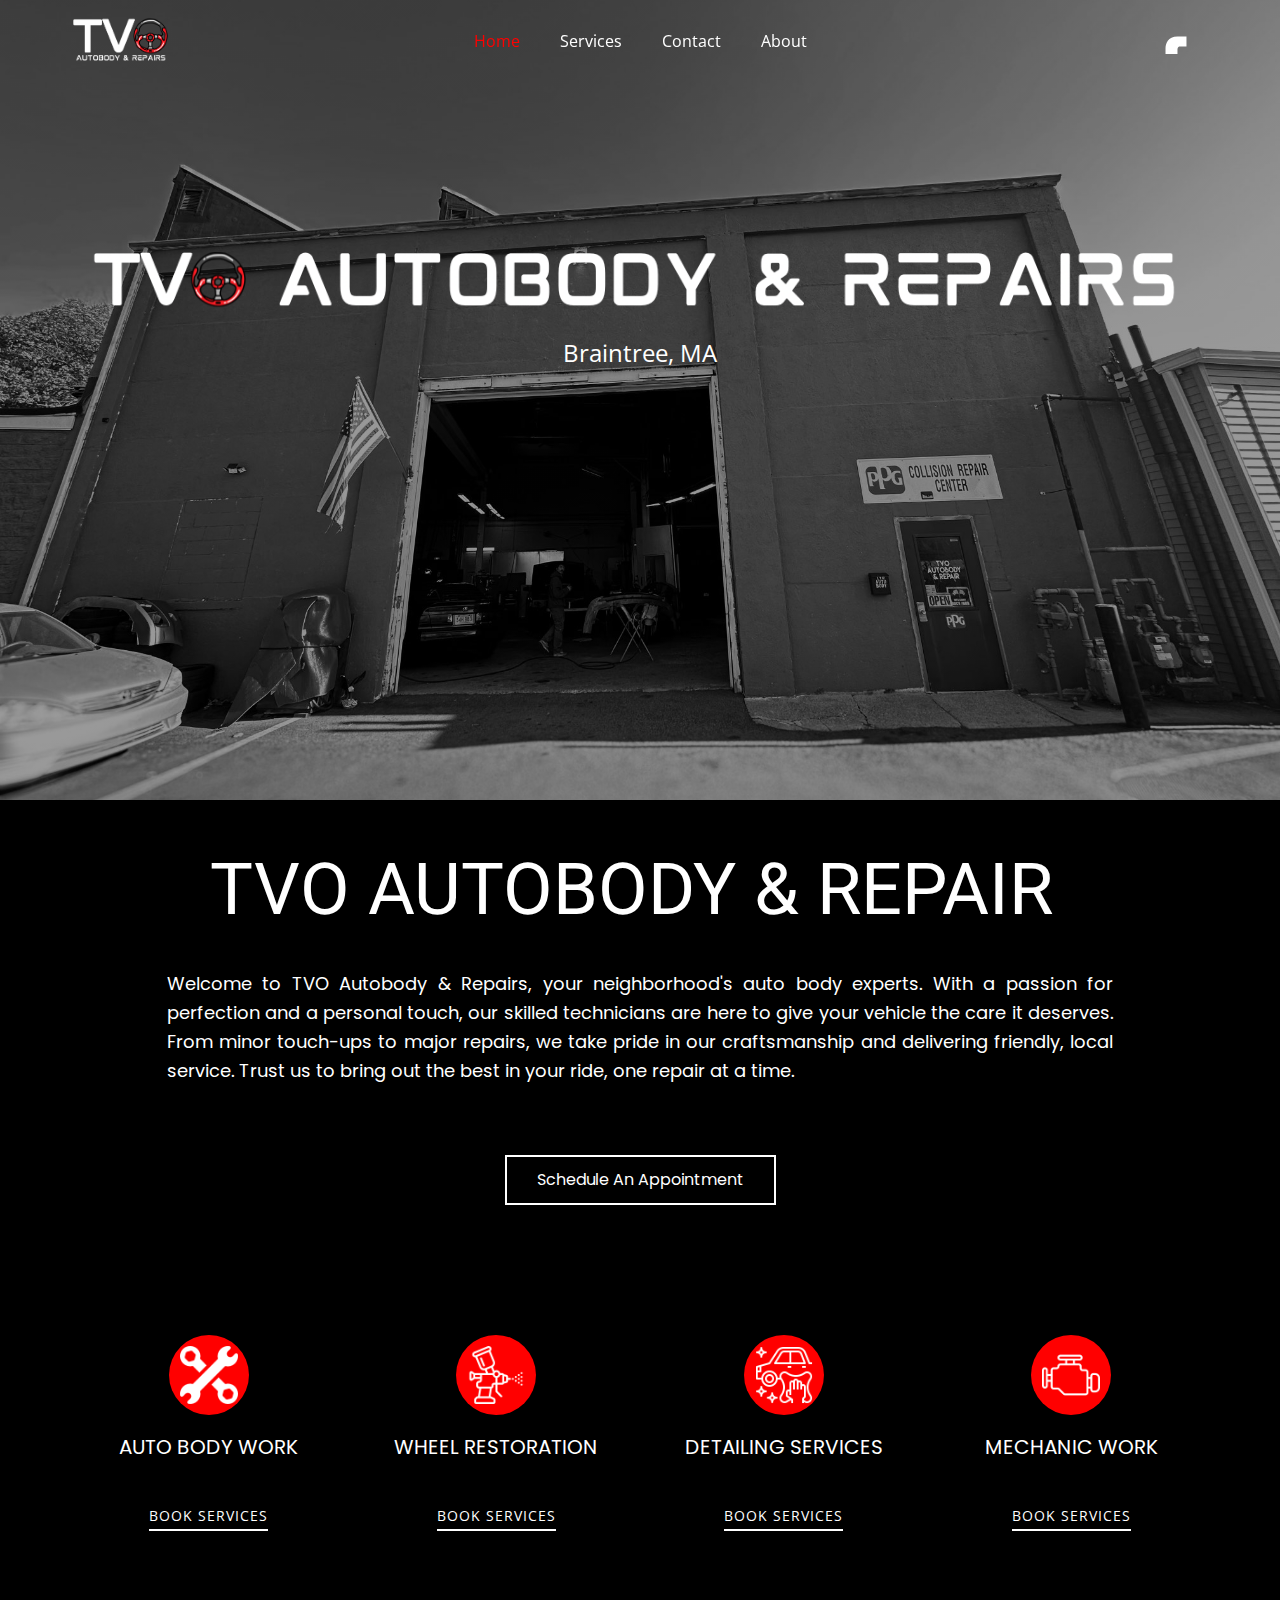
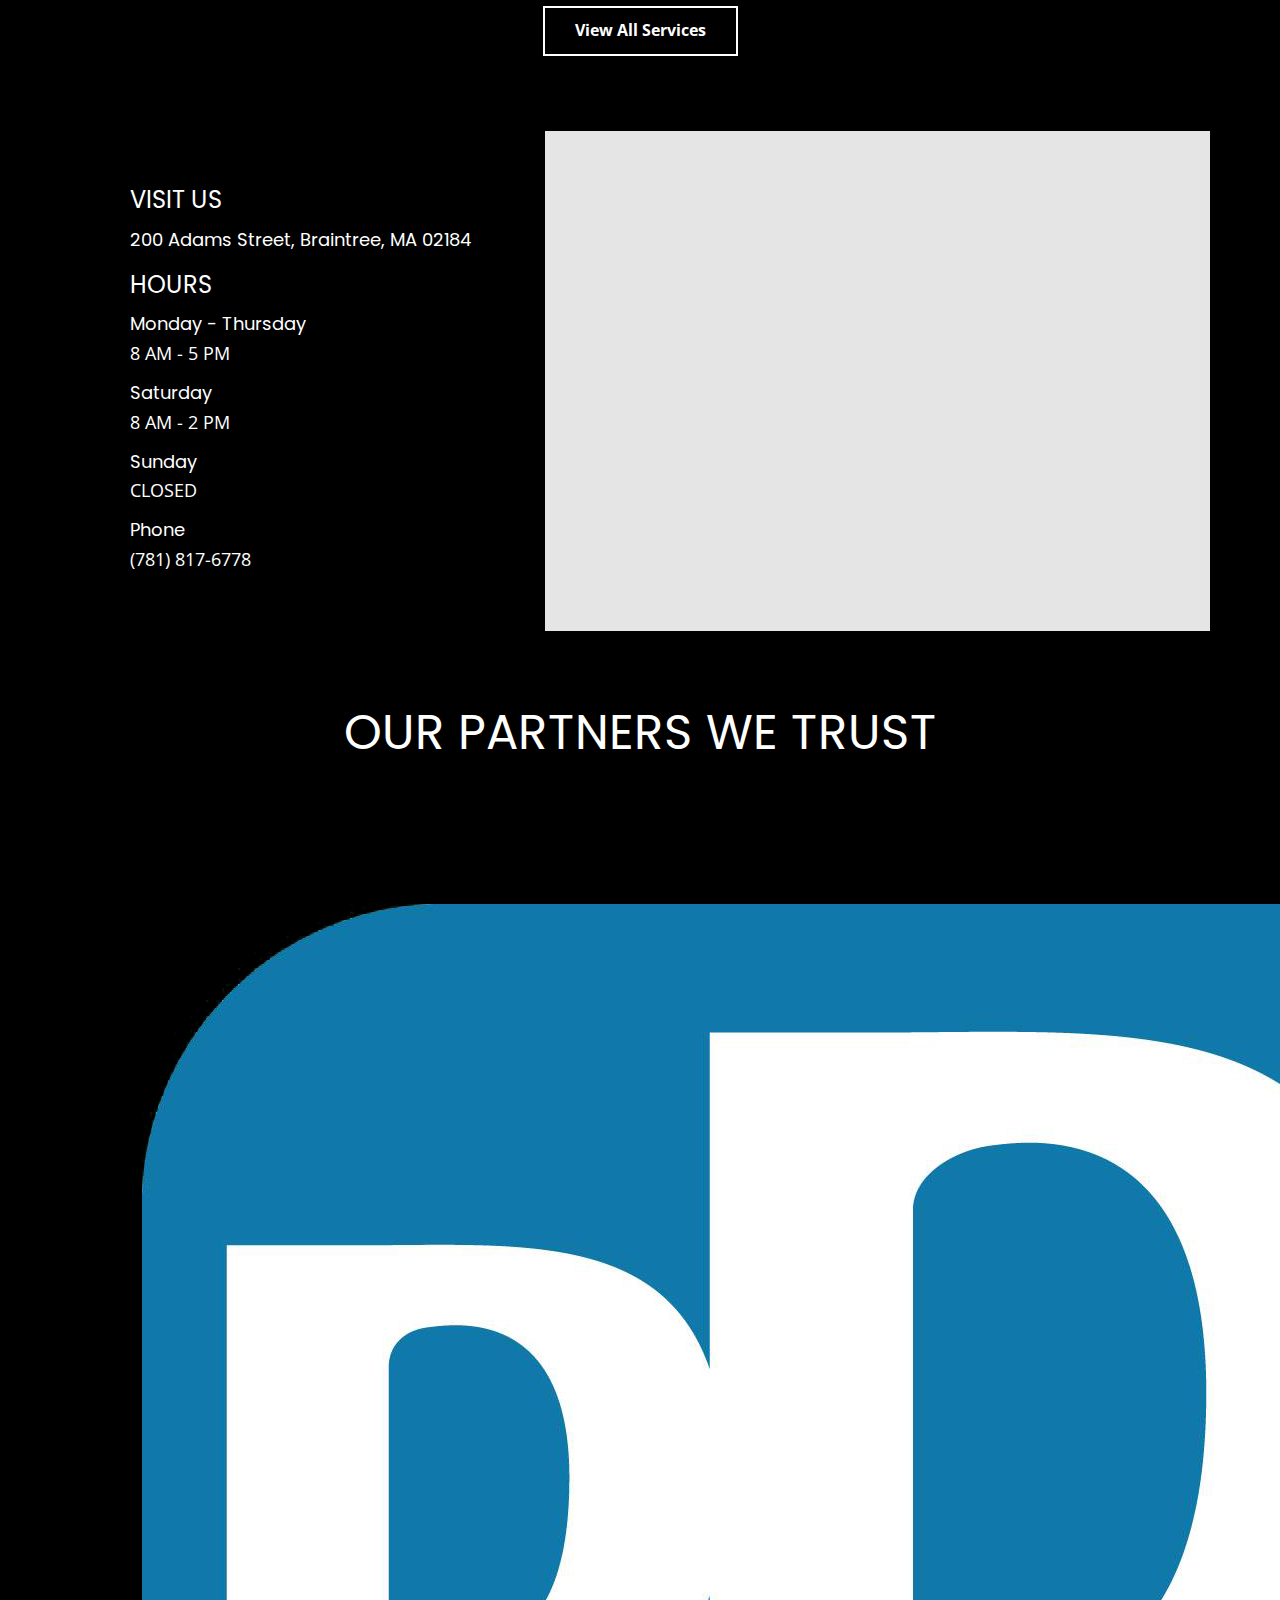
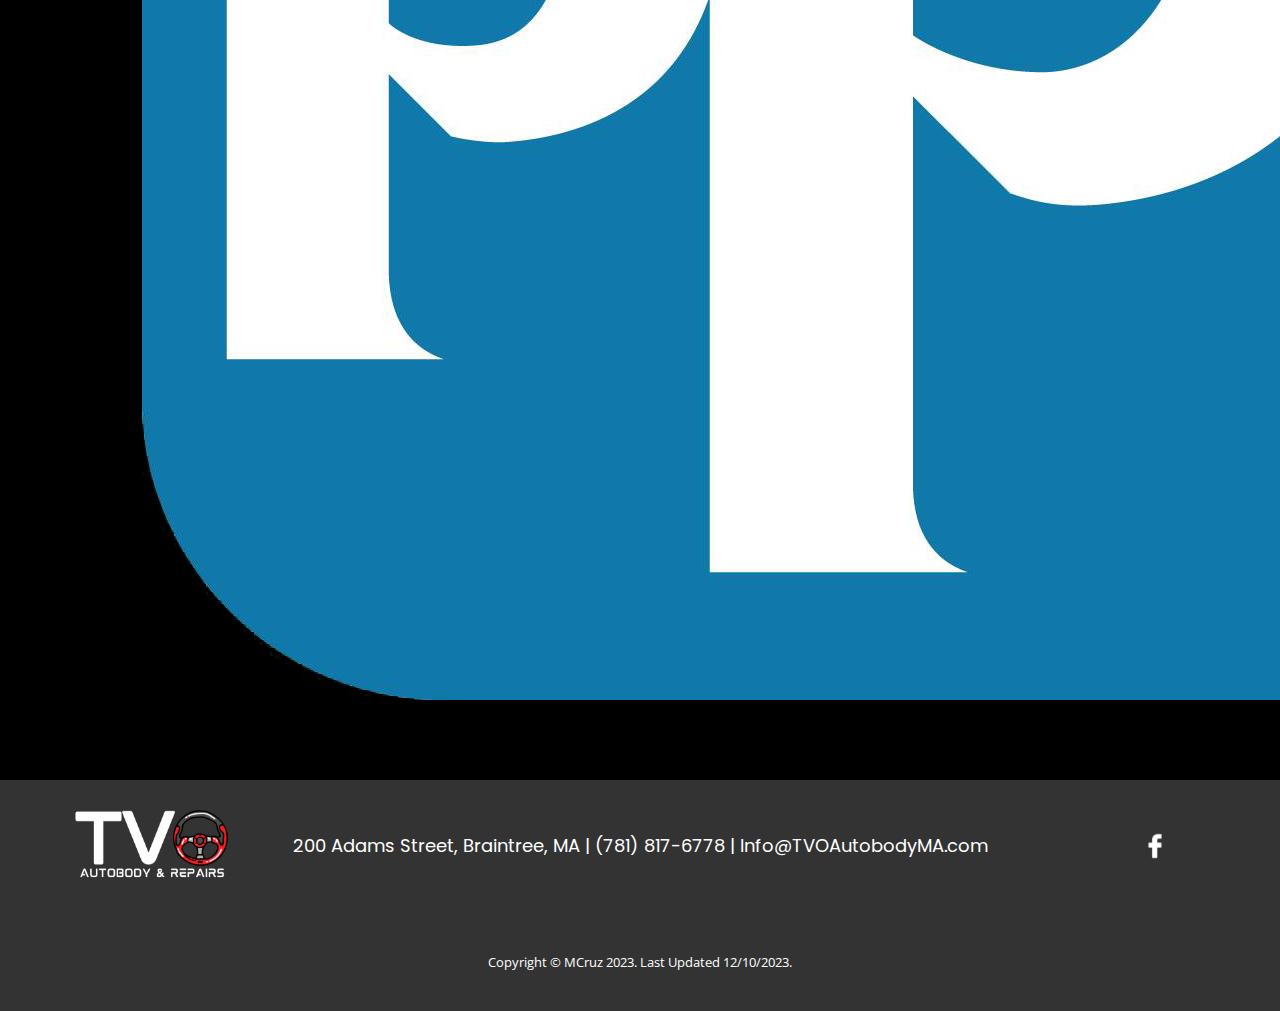
<file: index.html>
<!DOCTYPE html>
<html style="font-size: 16px;" lang="en"><head>
    <meta name="viewport" content="width=device-width, initial-scale=1.0">
    <meta charset="utf-8">
    <meta name="keywords" content="TVO&amp;apos;s Autobody and Repair">
    <meta name="description" content="">
    <title>TVO AutoBody & Repair</title>
    <link rel="icon" href="favicon.ico"> 
    <link rel="stylesheet" href="nicepage.css" media="screen">
<link rel="stylesheet" href="Home.css" media="screen">
    <script class="u-script" type="text/javascript" src="jquery.js" defer=""></script>
    <script class="u-script" type="text/javascript" src="nicepage.js" defer=""></script>
    <meta name="generator" content="Nicepage 5.21.3, nicepage.com">
    <meta name="referrer" content="origin">
    <link id="u-theme-google-font" rel="stylesheet" href="https://fonts.googleapis.com/css?family=Roboto:100,100i,300,300i,400,400i,500,500i,700,700i,900,900i|Open+Sans:300,300i,400,400i,500,500i,600,600i,700,700i,800,800i">
    <link id="u-page-google-font" rel="stylesheet" href="https://fonts.googleapis.com/css?family=Poppins:100,100i,200,200i,300,300i,400,400i,500,500i,600,600i,700,700i,800,800i,900,900i">
    
    
    
    
    
    
    
    
    <script type="application/ld+json">{
		"@context": "http://schema.org",
		"@type": "Organization",
		"name": "",
		"logo": "images/TVOsmall1.png",
		"sameAs": [
				"https://www.facebook.com/TVOAutoBody",

		]
}</script>
    <meta name="theme-color" content="#ff0000">
    <meta property="og:title" content="Home">
    <meta property="og:type" content="website">
  <meta data-intl-tel-input-cdn-path="intlTelInput/"></head>
  <body data-home-page="Home.html" data-home-page-title="Home" data-path-to-root="./" data-include-products="false" class="u-body u-overlap u-overlap-transparent u-palette-4-base u-xl-mode" data-lang="en"><header class="u-black u-clearfix u-header u-sticky u-sticky-97f3 u-header" id="sec-994e"><div class="u-clearfix u-sheet u-sheet-1">
        <a href="Home.html" class="u-image u-logo u-image-1" data-image-width="985" data-image-height="459">
          <img src="images/TVOsmall1.png" class="u-logo-image u-logo-image-1">
        </a>
        <nav class="u-menu u-menu-dropdown u-offcanvas u-menu-1" data-responsive-from="SM">
          <div class="menu-collapse" style="font-size: 1rem; letter-spacing: 0px;">
            <a class="u-button-style u-custom-left-right-menu-spacing u-custom-padding-bottom u-custom-text-active-color u-custom-text-color u-custom-text-hover-color u-custom-top-bottom-menu-spacing u-nav-link u-text-active-palette-1-base u-text-hover-palette-2-base u-text-white" href="#" style="">
              <svg class="u-svg-link" viewBox="0 0 24 24"><use xmlns:xlink="http://www.w3.org/1999/xlink" xlink:href="#menu-hamburger"></use></svg>
              <svg class="u-svg-content" version="1.1" id="menu-hamburger" viewBox="0 0 16 16" x="0px" y="0px" xmlns:xlink="http://www.w3.org/1999/xlink" xmlns="http://www.w3.org/2000/svg"><g><rect y="1" width="16" height="2"></rect><rect y="7" width="16" height="2"></rect><rect y="13" width="16" height="2"></rect>
</g></svg>
            </a>
          </div>
          <div class="u-custom-menu u-nav-container">
            <ul class="u-nav u-unstyled u-nav-1"><li class="u-nav-item"><a class="u-button-style u-nav-link u-text-active-palette-1-base u-text-body-alt-color u-text-hover-palette-1-base" href="Home.html" style="padding: 10px 20px;">Home</a>
</li><li class="u-nav-item"><a class="u-button-style u-nav-link u-text-active-palette-1-base u-text-body-alt-color u-text-hover-palette-1-base" href="Services.html" style="padding: 10px 20px;">Services</a>
</li><li class="u-nav-item"><a class="u-button-style u-nav-link u-text-active-palette-1-base u-text-body-alt-color u-text-hover-palette-1-base" href="Contact.html" style="padding: 10px 20px;">Contact</a>
</li><li class="u-nav-item"><a class="u-button-style u-nav-link u-text-active-palette-1-base u-text-body-alt-color u-text-hover-palette-1-base" href="About.html" style="padding: 10px 20px;">About</a>
</li></ul>
          </div>
          <div class="u-custom-menu u-nav-container-collapse">
            <div class="u-black u-container-style u-inner-container-layout u-opacity u-opacity-95 u-sidenav">
              <div class="u-inner-container-layout u-sidenav-overflow">
                <div class="u-menu-close"></div>
                <ul class="u-align-center u-nav u-popupmenu-items u-text-active-palette-1-base u-unstyled u-nav-2"><li class="u-nav-item"><a class="u-button-style u-nav-link" href="Home.html">Home</a>
</li><li class="u-nav-item"><a class="u-button-style u-nav-link" href="Services.html">Services</a>
</li><li class="u-nav-item"><a class="u-button-style u-nav-link" href="Contact.html">Contact</a>
</li><li class="u-nav-item"><a class="u-button-style u-nav-link" href="About.html">About</a>
</li></ul>
              </div>
            </div>
            <div class="u-black u-menu-overlay u-opacity u-opacity-70"></div>
          </div>
        </nav>
        <div class="u-social-icons u-spacing-20 u-social-icons-1">
          <a class="u-social-url" title="facebook" target="_blank" href="https://www.facebook.com/TVOAutoBody"><span class="u-icon u-social-facebook u-social-icon u-text-white u-icon-1"><svg class="u-svg-link" preserveAspectRatio="xMidYMin slice" viewBox="0 0 112 112" style=""><use xmlns:xlink="http://www.w3.org/1999/xlink" xlink:href="#svg-11c4"></use></svg><svg class="u-svg-content" viewBox="0 0 112 112" x="0" y="0" id="svg-11c4"><path fill="currentColor" d="M75.5,28.8H65.4c-1.5,0-4,0.9-4,4.3v9.4h13.9l-1.5,15.8H61.4v45.1H42.8V58.3h-8.8V42.4h8.8V32.2
c0-7.4,3.4-18.8,18.8-18.8h13.8v15.4H75.5z"></path></svg></span>
          </a>
          
      </div><style class="u-sticky-style" data-style-id="97f3">.u-sticky-fixed.u-sticky-97f3:before, .u-body.u-sticky-fixed .u-sticky-97f3:before {
borders: top right bottom left !important; border-color: #000000 !important; border-width: 2px !important
}</style></header>
    <section class="u-align-center u-clearfix u-image u-shading u-section-1" src="" id="sec-58e8" data-image-width="1280" data-image-height="853">
      <div class="u-clearfix u-sheet u-sheet-1">
        <img class="u-align-center-xs u-image u-image-contain u-image-default u-image-1" src="images/TVOlong1.png" alt="" data-image-width="1216" data-image-height="123">
        <p class="u-align-center-xs u-large-text u-text u-text-variant u-text-1">Braintree, MA</p>
      </div>
    </section>
    <section class="u-black u-clearfix u-section-2" id="sec-1299">
      <div class="u-clearfix u-sheet u-sheet-1">
        <h1 class="u-align-center u-text u-text-default u-text-1">TVO AUTOBODY &amp; REPAIR&nbsp;</h1>
        <p class="u-align-justify u-custom-font u-text u-text-2">Welcome to TVO Autobody &amp; Repairs, your neighborhood's auto body experts. With a passion for perfection and a personal touch, our skilled technicians are here to give your vehicle the care it deserves. From minor touch-ups to major repairs, we take pride in our craftsmanship and delivering friendly, local service. Trust us to bring out the best in your ride, one repair at a time.</p>
        <a href="tel:(781) 817-6778" class="u-align-center u-border-2 u-border-white u-btn u-button-style u-custom-font u-hover-white u-none u-btn-1">Schedule An Appointment</a>
      </div>
    </section>
    <section class="u-align-center u-black u-clearfix u-section-3" id="sec-455c">
      <div class="u-align-left u-clearfix u-sheet u-sheet-1">
        <div class="u-expanded-width u-list u-list-1">
          <div class="u-repeater u-repeater-1">
            <div class="u-container-style u-list-item u-repeater-item">
              <div class="u-container-layout u-similar-container u-valign-bottom u-container-layout-1"><span class="u-file-icon u-icon u-icon-circle u-palette-1-base u-text-white u-icon-1"><img src="images/842482-8ca043e1.png" alt=""></span>
                <h3 class="u-align-center u-custom-font u-text u-text-default u-text-1">AUTO BODY WORK</h3>
                <a href="Contact.html" class="u-active-none u-border-2 u-border-hover-palette-1-base u-border-no-left u-border-no-right u-border-no-top u-border-white u-btn u-button-style u-hover-none u-none u-text-body-alt-color u-text-hover-palette-1-base u-btn-1">Book Services</a>
              </div>
            </div>
            <div class="u-align-center u-container-style u-list-item u-repeater-item">
              <div class="u-container-layout u-similar-container u-valign-bottom u-container-layout-2"><span class="u-file-icon u-icon u-icon-circle u-palette-1-base u-text-white u-icon-2"><img src="images/1814409-9bbe6397.png" alt=""></span>
                <h3 class="u-align-center u-custom-font u-text u-text-default u-text-2">WHEEL RESTORATION</h3>
                <a href="Contact.html" class="u-active-none u-border-2 u-border-hover-palette-1-base u-border-no-left u-border-no-right u-border-no-top u-border-white u-btn u-button-style u-hover-none u-none u-text-body-alt-color u-text-hover-palette-1-base u-btn-2">Book Services</a>
              </div>
            </div>
            <div class="u-container-style u-list-item u-repeater-item">
              <div class="u-container-layout u-similar-container u-valign-bottom u-container-layout-3"><span class="u-file-icon u-icon u-icon-circle u-palette-1-base u-text-white u-icon-3"><img src="images/2052357-6501322a.png" alt=""></span>
                <h3 class="u-align-center u-custom-font u-text u-text-default u-text-3">DETAILING SERVICES</h3>
                <a href="Contact.html" class="u-active-none u-border-2 u-border-hover-palette-1-base u-border-no-left u-border-no-right u-border-no-top u-border-white u-btn u-button-style u-hover-none u-none u-text-body-alt-color u-text-hover-palette-1-base u-btn-3">Book Services</a>
              </div>
            </div>
            <div class="u-container-style u-list-item u-repeater-item">
              <div class="u-container-layout u-similar-container u-valign-bottom u-container-layout-4"><span class="u-file-icon u-icon u-icon-circle u-palette-1-base u-text-white u-icon-4"><img src="images/5557384-623b0254.png" alt=""></span>
                <h3 class="u-align-center u-custom-font u-text u-text-default u-text-4">MECHANIC WORK</h3>
                <a href="Contact.html" class="u-active-none u-border-2 u-border-hover-palette-1-base u-border-no-left u-border-no-right u-border-no-top u-border-white u-btn u-button-style u-hover-none u-none u-text-body-alt-color u-text-hover-palette-1-base u-btn-4">Book Services</a>
              </div>
            </div>
          </div>
        </div>
        <a href="Services.html" class="u-align-center u-border-2 u-border-white u-btn u-button-style u-hover-white u-none u-btn-5">View All Services</a>
      </div>
    </section>
    <section class="u-black u-clearfix u-section-4" id="sec-7c2d">
      <div class="u-clearfix u-sheet u-valign-middle u-sheet-1">
        <div class="data-layout-selected u-clearfix u-expanded-width u-layout-wrap u-layout-wrap-1">
          <div class="u-layout">
            <div class="u-layout-row">
              <div class="u-align-left u-container-style u-layout-cell u-left-cell u-size-25 u-layout-cell-1">
                <div class="u-container-layout u-container-layout-1">
                  <h4 class="u-custom-font u-text u-text-1">VISIT US</h4>
                  <p class="u-custom-font u-text u-text-2">200 Adams Street, Braintree, MA 02184</p>
                  <h4 class="u-custom-font u-text u-text-3">HOURS</h4>
                  <p class="u-custom-font u-text u-text-4">Monday - Thursday</p>
                  <p class="u-text u-text-5">8 AM - 5 PM</p>
                  <p class="u-custom-font u-text u-text-6">Saturday</p>
                  <p class="u-text u-text-7">8 AM - 2 PM</p>
                  <p class="u-custom-font u-text u-text-8">Sunday</p>
                  <p class="u-text u-text-9">CLOSED</p>
                  <p class="u-custom-font u-text u-text-10">Phone</p>
                  <p class="u-text u-text-11">(781) 817-6778</p>
                </div>
              </div>
              <div class="u-container-style u-layout-cell u-right-cell u-size-35 u-layout-cell-2">
                <div class="u-container-layout u-container-layout-2">
                  <div class="u-expanded u-grey-10 u-map">
                    <div class="embed-responsive">
                      <iframe src="https://www.google.com/maps/embed?pb=!1m18!1m12!1m3!1d4426.694320238798!2d-70.99140983902976!3d42.22589828115628!2m3!1f0!2f0!3f0!3m2!1i1024!2i768!4f13.1!3m3!1m2!1s0x89e36321a045ce2b%3A0x2251f88db87df566!2sTVO%20Autobody%20%26%20Repairs!5e0!3m2!1sen!2sus!4v1699257951913!5m2!1sen!2sus" width="600" height="450" style="border:0;" allowfullscreen="" loading="lazy" referrerpolicy="no-referrer-when-downgrade"></iframe>
                    </div>
                  </div>
                </div>
              </div>
            </div>
          </div>
        </div>
      </div>
    </section>
    <section class="u-black u-clearfix u-section-5" id="sec-6d2a">
      <div class="u-clearfix u-sheet u-sheet-1">
        <h2 class="u-align-center u-custom-font u-text u-text-default u-text-1">OUR PARTNERS WE TRUST</h2>
        <img class="u-align-center u-image u-image-contain u-image-default u-image-1" src="images/ppg-logo.png" alt="" data-image-width="1944" data-image-height="1560">
      </div>
    </section>
    
    
    
    
    <footer class="u-align-center-md u-align-center-sm u-align-center-xs u-clearfix u-footer u-grey-80" id="sec-6a10"><div class="u-clearfix u-sheet u-sheet-1">
        <a href="Home.html" class="u-image u-logo u-image-1" data-image-width="985" data-image-height="459">
          <img src="images/TVOsmall1.png" class="u-logo-image u-logo-image-1">
        </a>
        <div class="u-align-left u-social-icons u-spacing-20 u-social-icons-1">
          <a class="u-social-url" title="facebook" target="_blank" href="https://www.facebook.com/TVOAutoBody"><span class="u-file-icon u-icon u-social-facebook u-social-icon u-text-white u-icon-1"><img src="images/3128208-b6c8d2ba.png" alt=""></span>
          </a>
        
        </div>
        <p class="u-align-center-lg u-align-center-md u-align-center-xl u-custom-font u-text u-text-1">200 Adams Street, Braintree, MA | (781) 817-6778 | Info@TVOAutobodyMA.com</p>
      </div></footer>
      <section class="u-backlink u-clearfix u-grey-80">
        <p class="u-text">
          <span>Copyright © MCruz 2023. Last Updated 12/10/2023.</span>
        </p>
      </section>
  
</body></html>
</file>
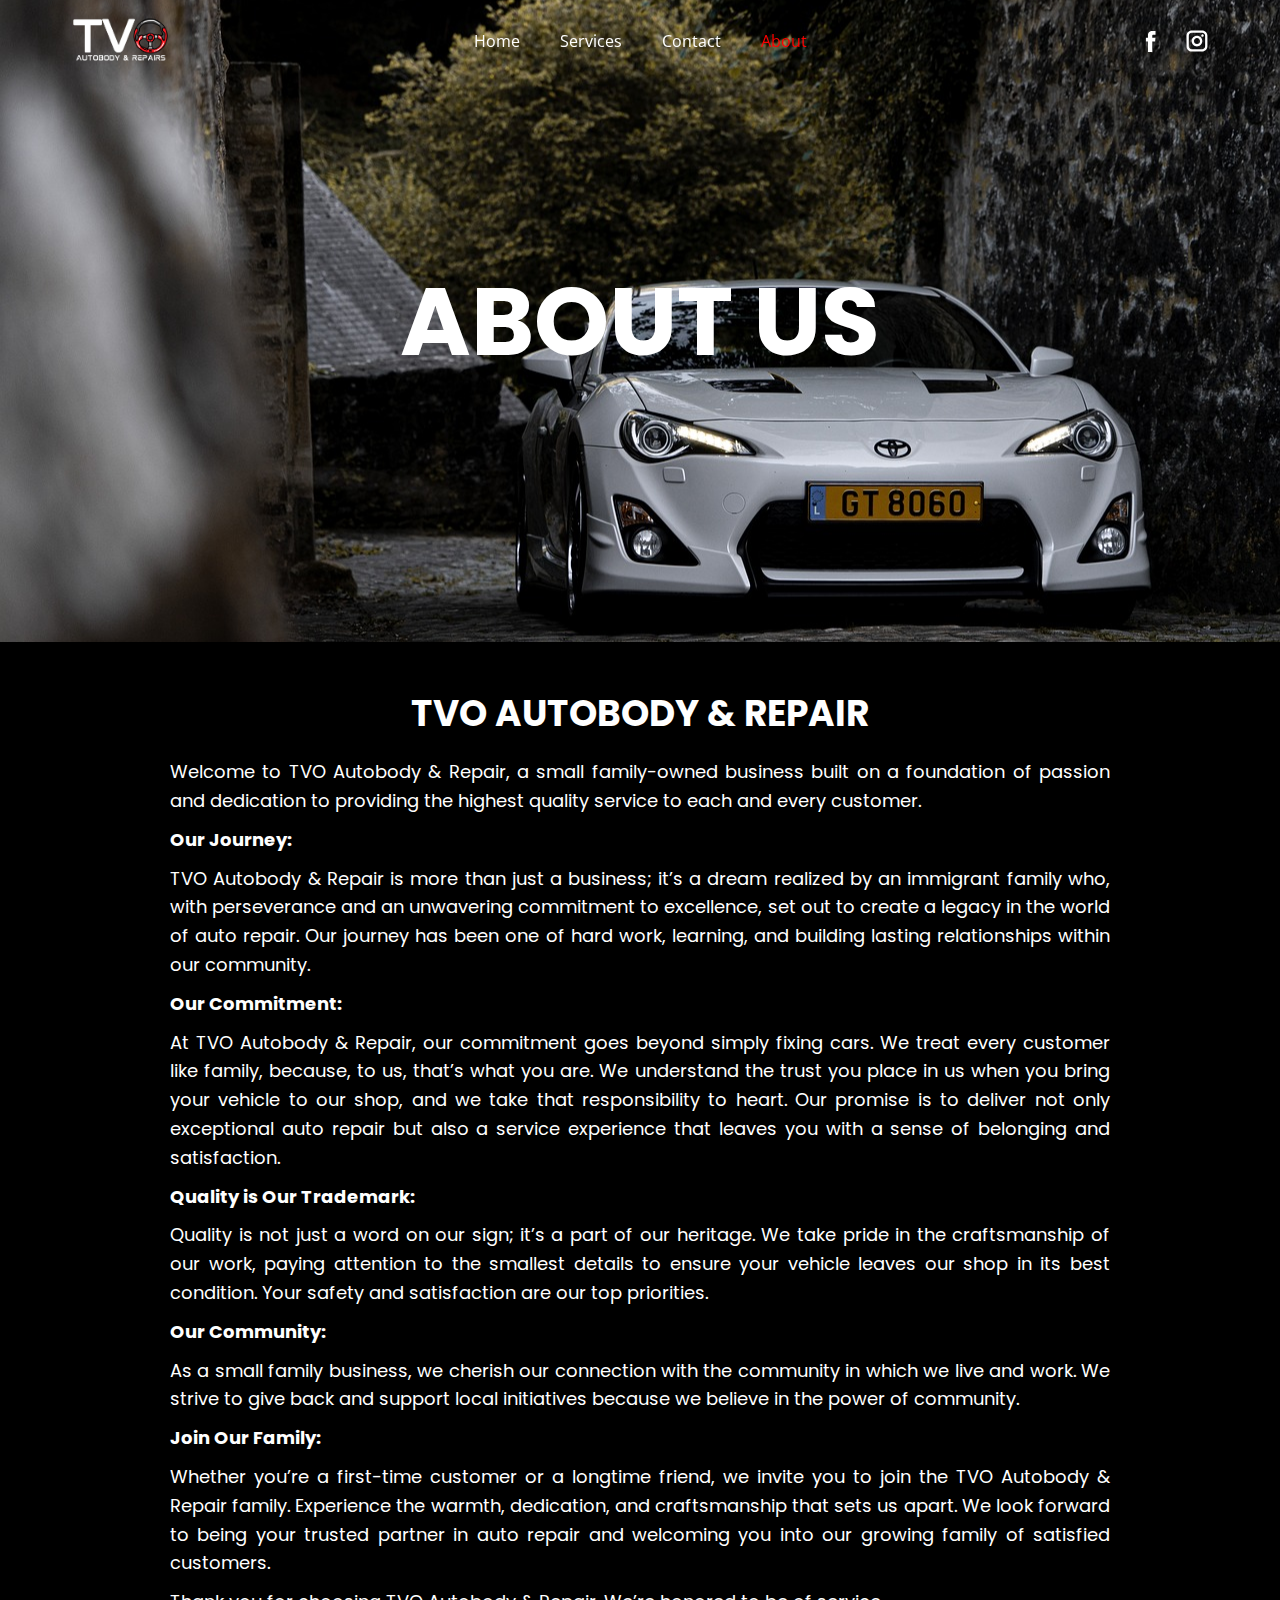
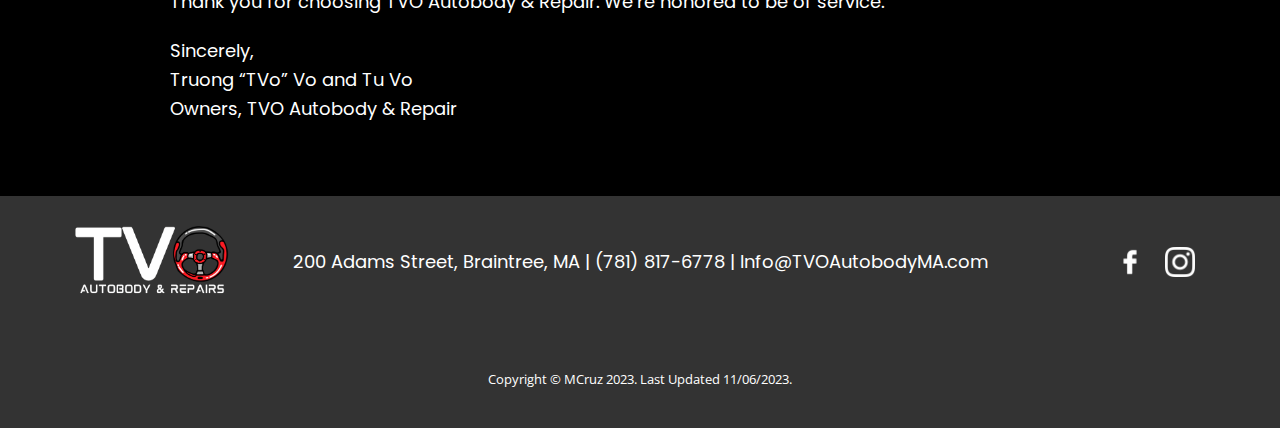
<file: About.html>
<!DOCTYPE html>
<html style="font-size: 16px;" lang="en"><head>
    <meta name="viewport" content="width=device-width, initial-scale=1.0">
    <meta charset="utf-8">
    <meta name="keywords" content="​ABOUT US">
    <meta name="description" content="">
    <title>TVO AutoBody & Repair</title>
    <link rel="icon" href="favicon.ico"> 
    <link rel="stylesheet" href="nicepage.css" media="screen">
<link rel="stylesheet" href="About.css" media="screen">
    <script class="u-script" type="text/javascript" src="jquery.js" defer=""></script>
    <script class="u-script" type="text/javascript" src="nicepage.js" defer=""></script>
    <meta name="generator" content="Nicepage 5.21.3, nicepage.com">
    <meta name="referrer" content="origin">
    <link id="u-theme-google-font" rel="stylesheet" href="https://fonts.googleapis.com/css?family=Roboto:100,100i,300,300i,400,400i,500,500i,700,700i,900,900i|Open+Sans:300,300i,400,400i,500,500i,600,600i,700,700i,800,800i">
    <link id="u-page-google-font" rel="stylesheet" href="https://fonts.googleapis.com/css?family=Poppins:100,100i,200,200i,300,300i,400,400i,500,500i,600,600i,700,700i,800,800i,900,900i">
    
    
    
    
    
    
    
    <script type="application/ld+json">{
		"@context": "http://schema.org",
		"@type": "Organization",
		"name": "",
		"logo": "images/TVOsmall1.png",
		"sameAs": [
				"https://www.facebook.com/TVOAutoBody",
				"https://www.instagram.com/tvoautobodyandrepairs/"
		]
}</script>
    <meta name="theme-color" content="#ff0000">
    <meta property="og:title" content="About">
    <meta property="og:type" content="website">
  <meta data-intl-tel-input-cdn-path="intlTelInput/"></head>
  <body data-path-to-root="./" data-include-products="false" class="u-body u-overlap u-overlap-transparent u-xl-mode" data-lang="en"><header class="u-black u-clearfix u-header u-sticky u-sticky-97f3 u-header" id="sec-994e"><div class="u-clearfix u-sheet u-sheet-1">
        <a href="Home.html" class="u-image u-logo u-image-1" data-image-width="985" data-image-height="459">
          <img src="images/TVOsmall1.png" class="u-logo-image u-logo-image-1">
        </a>
        <nav class="u-menu u-menu-dropdown u-offcanvas u-menu-1" data-responsive-from="SM">
          <div class="menu-collapse" style="font-size: 1rem; letter-spacing: 0px;">
            <a class="u-button-style u-custom-left-right-menu-spacing u-custom-padding-bottom u-custom-text-active-color u-custom-text-color u-custom-text-hover-color u-custom-top-bottom-menu-spacing u-nav-link u-text-active-palette-1-base u-text-hover-palette-2-base u-text-white" href="#" style="">
              <svg class="u-svg-link" viewBox="0 0 24 24"><use xmlns:xlink="http://www.w3.org/1999/xlink" xlink:href="#menu-hamburger"></use></svg>
              <svg class="u-svg-content" version="1.1" id="menu-hamburger" viewBox="0 0 16 16" x="0px" y="0px" xmlns:xlink="http://www.w3.org/1999/xlink" xmlns="http://www.w3.org/2000/svg"><g><rect y="1" width="16" height="2"></rect><rect y="7" width="16" height="2"></rect><rect y="13" width="16" height="2"></rect>
</g></svg>
            </a>
          </div>
          <div class="u-custom-menu u-nav-container">
            <ul class="u-nav u-unstyled u-nav-1"><li class="u-nav-item"><a class="u-button-style u-nav-link u-text-active-palette-1-base u-text-body-alt-color u-text-hover-palette-1-base" href="Home.html" style="padding: 10px 20px;">Home</a>
</li><li class="u-nav-item"><a class="u-button-style u-nav-link u-text-active-palette-1-base u-text-body-alt-color u-text-hover-palette-1-base" href="Services.html" style="padding: 10px 20px;">Services</a>
</li><li class="u-nav-item"><a class="u-button-style u-nav-link u-text-active-palette-1-base u-text-body-alt-color u-text-hover-palette-1-base" href="Contact.html" style="padding: 10px 20px;">Contact</a>
</li><li class="u-nav-item"><a class="u-button-style u-nav-link u-text-active-palette-1-base u-text-body-alt-color u-text-hover-palette-1-base" href="About.html" style="padding: 10px 20px;">About</a>
</li></ul>
          </div>
          <div class="u-custom-menu u-nav-container-collapse">
            <div class="u-black u-container-style u-inner-container-layout u-opacity u-opacity-95 u-sidenav">
              <div class="u-inner-container-layout u-sidenav-overflow">
                <div class="u-menu-close"></div>
                <ul class="u-align-center u-nav u-popupmenu-items u-text-active-palette-1-base u-unstyled u-nav-2"><li class="u-nav-item"><a class="u-button-style u-nav-link" href="Home.html">Home</a>
</li><li class="u-nav-item"><a class="u-button-style u-nav-link" href="Services.html">Services</a>
</li><li class="u-nav-item"><a class="u-button-style u-nav-link" href="Contact.html">Contact</a>
</li><li class="u-nav-item"><a class="u-button-style u-nav-link" href="About.html">About</a>
</li></ul>
              </div>
            </div>
            <div class="u-black u-menu-overlay u-opacity u-opacity-70"></div>
          </div>
        </nav>
        <div class="u-social-icons u-spacing-20 u-social-icons-1">
          <a class="u-social-url" title="facebook" target="_blank" href="https://www.facebook.com/TVOAutoBody"><span class="u-icon u-social-facebook u-social-icon u-text-white u-icon-1"><svg class="u-svg-link" preserveAspectRatio="xMidYMin slice" viewBox="0 0 112 112" style=""><use xmlns:xlink="http://www.w3.org/1999/xlink" xlink:href="#svg-11c4"></use></svg><svg class="u-svg-content" viewBox="0 0 112 112" x="0" y="0" id="svg-11c4"><path fill="currentColor" d="M75.5,28.8H65.4c-1.5,0-4,0.9-4,4.3v9.4h13.9l-1.5,15.8H61.4v45.1H42.8V58.3h-8.8V42.4h8.8V32.2
c0-7.4,3.4-18.8,18.8-18.8h13.8v15.4H75.5z"></path></svg></span>
          </a>
          <a class="u-social-url" title="instagram" target="_blank" href="https://www.instagram.com/tvoautobodyandrepairs/"><span class="u-icon u-social-icon u-social-instagram u-text-white u-icon-2"><svg class="u-svg-link" preserveAspectRatio="xMidYMin slice" viewBox="0 0 112 112" style=""><use xmlns:xlink="http://www.w3.org/1999/xlink" xlink:href="#svg-dbaf"></use></svg><svg class="u-svg-content" viewBox="0 0 112 112" x="0" y="0" id="svg-dbaf"><path fill="currentColor" d="M55.9,32.9c-12.8,0-23.2,10.4-23.2,23.2s10.4,23.2,23.2,23.2s23.2-10.4,23.2-23.2S68.7,32.9,55.9,32.9z
	 M55.9,69.4c-7.4,0-13.3-6-13.3-13.3c-0.1-7.4,6-13.3,13.3-13.3s13.3,6,13.3,13.3C69.3,63.5,63.3,69.4,55.9,69.4z"></path><path fill="#FFFFFF" d="M79.7,26.8c-3,0-5.4,2.5-5.4,5.4s2.5,5.4,5.4,5.4c3,0,5.4-2.5,5.4-5.4S82.7,26.8,79.7,26.8z"></path><path fill="currentColor" d="M78.2,11H33.5C21,11,10.8,21.3,10.8,33.7v44.7c0,12.6,10.2,22.8,22.7,22.8h44.7c12.6,0,22.7-10.2,22.7-22.7
	V33.7C100.8,21.1,90.6,11,78.2,11z M91,78.4c0,7.1-5.8,12.8-12.8,12.8H33.5c-7.1,0-12.8-5.8-12.8-12.8V33.7
	c0-7.1,5.8-12.8,12.8-12.8h44.7c7.1,0,12.8,5.8,12.8,12.8V78.4z"></path></svg></span>
          </a>
        </div>
      </div><style class="u-sticky-style" data-style-id="97f3">.u-sticky-fixed.u-sticky-97f3:before, .u-body.u-sticky-fixed .u-sticky-97f3:before {
borders: top right bottom left !important; border-color: #000000 !important; border-width: 2px !important
}</style></header>
    <section class="u-clearfix u-image u-section-1" id="sec-257f" data-image-width="1280" data-image-height="853">
      <div class="u-clearfix u-sheet u-sheet-1">
        <h1 class="u-custom-font u-text u-text-body-alt-color u-text-default u-title u-text-1"> ABOUT US</h1>
      </div>
    </section>
    <section class="u-black u-clearfix u-section-2" id="sec-ddf4">
      <div class="u-clearfix u-sheet u-sheet-1">
        <h3 class="u-align-center u-custom-font u-text u-text-default u-text-1">TVO Autobody &amp; Repair</h3>
        <p class="u-align-justify u-custom-font u-text u-text-2"> Welcome to TVO Autobody &amp; Repair, a small family-owned business built on a foundation of passion and dedication to providing the highest quality service to each and every customer.<br>
        </p>
        <p class="u-align-justify u-custom-font u-text u-text-3"> Our Journey: <br>
        </p>
        <p class="u-align-justify u-custom-font u-text u-text-4"> TVO Autobody &amp; Repair is more than just a business; it’s a dream realized by an immigrant family who, with perseverance and an unwavering commitment to excellence, set out to create a legacy in the world of auto repair. Our journey has been one of hard work, learning, and building lasting relationships within our community.<br>
        </p>
      </div>
    </section>
    <section class="u-black u-clearfix u-section-3" id="sec-c21c">
      <div class="u-clearfix u-sheet u-sheet-1">
        <p class="u-align-justify u-custom-font u-text u-text-1"> Our Commitment: <br>
        </p>
        <p class="u-align-justify u-custom-font u-text u-text-2"> At TVO Autobody &amp; Repair, our commitment goes beyond simply fixing cars. We treat every customer like family, because, to us, that’s what you are. We understand the trust you place in us when you bring your vehicle to our shop, and we take that responsibility to heart. Our promise is to deliver not only exceptional auto repair but also a service experience that leaves you with a sense of belonging and satisfaction.<br>
        </p>
        <p class="u-align-justify u-custom-font u-text u-text-3"> Quality is Our Trademark: <br>
        </p>
        <p class="u-align-justify u-custom-font u-text u-text-4"> Quality is not just a word on our sign; it’s a part of our heritage. We take pride in the craftsmanship of our work, paying attention to the smallest details to ensure your vehicle leaves our shop in its best condition. Your safety and satisfaction are our top priorities.<br>
        </p>
        <p class="u-align-justify u-custom-font u-text u-text-5"> Our Community: <br>
        </p>
        <p class="u-align-justify u-custom-font u-text u-text-6"> As a small family business, we cherish our connection with the community in which we live and work. We strive to give back and support local initiatives because we believe in the power of community.<br>
        </p>
      </div>
    </section>
    <section class="u-black u-clearfix u-section-4" id="sec-d8f1">
      <div class="u-clearfix u-sheet u-sheet-1">
        <p class="u-align-justify u-custom-font u-text u-text-1">Join ​Our Family: <br>
        </p>
        <p class="u-align-justify u-custom-font u-text u-text-2"> Whether you’re a first-time customer or a longtime friend, we invite you to join the TVO Autobody &amp; Repair family. Experience the warmth, dedication, and craftsmanship that sets us apart. We look forward to being your trusted partner in auto repair and welcoming you into our growing family of satisfied customers.<br>
        </p>
        <p class="u-align-justify u-custom-font u-text u-text-3"> Thank you for choosing TVO Autobody &amp; Repair. We’re honored to be of service.<br>
        </p>
        <p class="u-align-justify u-custom-font u-text u-text-4"> Sincerely,<br>Truong “TVo” Vo and Tu Vo&nbsp;<br>Owners, TVO Autobody &amp; Repair<br>
        </p>
      </div>
    </section>
    
    
    
    
    <footer class="u-align-center-md u-align-center-sm u-align-center-xs u-clearfix u-footer u-grey-80" id="sec-6a10"><div class="u-clearfix u-sheet u-sheet-1">
        <a href="Home.html" class="u-image u-logo u-image-1" data-image-width="985" data-image-height="459">
          <img src="images/TVOsmall1.png" class="u-logo-image u-logo-image-1">
        </a>
        <div class="u-align-left u-social-icons u-spacing-20 u-social-icons-1">
          <a class="u-social-url" title="facebook" target="_blank" href="https://www.facebook.com/TVOAutoBody"><span class="u-file-icon u-icon u-social-facebook u-social-icon u-text-white u-icon-1"><img src="images/3128208-b6c8d2ba.png" alt=""></span>
          </a>
          <a class="u-social-url" title="instagram" target="_blank" href="https://www.instagram.com/tvoautobodyandrepairs/"><span class="u-file-icon u-icon u-social-icon u-social-instagram u-text-white u-icon-2"><img src="images/2111491-ac95b298.png" alt=""></span>
          </a>
        </div>
        <p class="u-align-center-lg u-align-center-md u-align-center-xl u-custom-font u-text u-text-1">200 Adams Street, Braintree, MA | (781) 817-6778 | Info@TVOAutobodyMA.com</p>
      </div></footer>
      <section class="u-backlink u-clearfix u-grey-80">
        <p class="u-text">
          <span>Copyright © MCruz 2023. Last Updated 11/06/2023.</span>
        </p>
      </section>
  
</body></html>
</file>
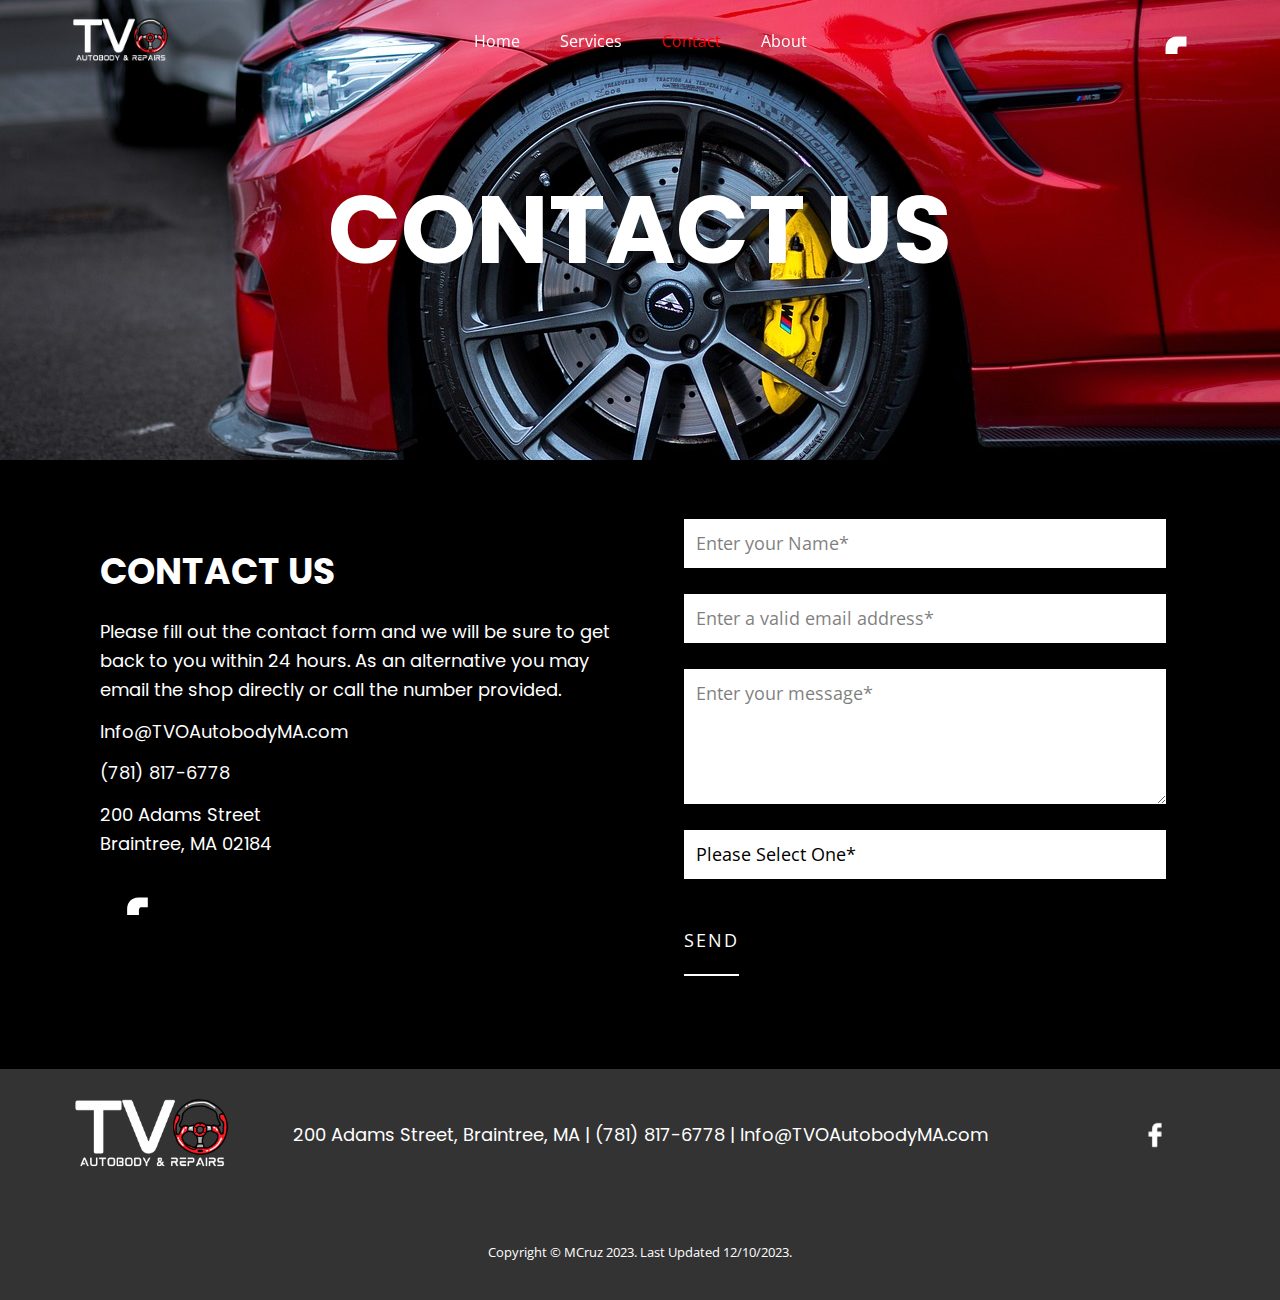
<file: Contact.html>
<!DOCTYPE html>
<html style="font-size: 16px;" lang="en"><head>
    <meta name="viewport" content="width=device-width, initial-scale=1.0">
    <meta charset="utf-8">
    <meta name="keywords" content="Contact Us">
    <meta name="description" content="">
    <title>TVO AutoBody & Repair</title>
    <link rel="stylesheet" href="nicepage.css" media="screen">
<link rel="stylesheet" href="Contact.css" media="screen">
    <script class="u-script" type="text/javascript" src="jquery.js" defer=""></script>
    <script class="u-script" type="text/javascript" src="nicepage.js" defer=""></script>
    <meta name="generator" content="Nicepage 5.21.3, nicepage.com">
    <meta name="referrer" content="origin">
    <link id="u-theme-google-font" rel="stylesheet" href="https://fonts.googleapis.com/css?family=Roboto:100,100i,300,300i,400,400i,500,500i,700,700i,900,900i|Open+Sans:300,300i,400,400i,500,500i,600,600i,700,700i,800,800i">
    <link id="u-page-google-font" rel="stylesheet" href="https://fonts.googleapis.com/css?family=Poppins:100,100i,200,200i,300,300i,400,400i,500,500i,600,600i,700,700i,800,800i,900,900i">
    
    
    
    
    
    <script type="application/ld+json">{
		"@context": "http://schema.org",
		"@type": "Organization",
		"name": "",
		"logo": "images/TVOsmall1.png",
		"sameAs": [
				"https://www.facebook.com/TVOAutoBody"
		]
}</script>
    <meta name="theme-color" content="#ff0000">
    <meta property="og:title" content="Contact">
    <meta property="og:type" content="website">
  <meta data-intl-tel-input-cdn-path="intlTelInput/"></head>
  <body data-path-to-root="./" data-include-products="false" class="u-body u-overlap u-overlap-transparent u-xl-mode" data-lang="en"><header class="u-black u-clearfix u-header u-sticky u-sticky-97f3 u-header" id="sec-994e"><div class="u-clearfix u-sheet u-sheet-1">
        <a href="https://nicepage.com" class="u-image u-logo u-image-1" data-image-width="985" data-image-height="459">
          <img src="images/TVOsmall1.png" class="u-logo-image u-logo-image-1">
        </a>
        <nav class="u-menu u-menu-dropdown u-offcanvas u-menu-1" data-responsive-from="SM">
          <div class="menu-collapse" style="font-size: 1rem; letter-spacing: 0px;">
            <a class="u-button-style u-custom-left-right-menu-spacing u-custom-padding-bottom u-custom-text-active-color u-custom-text-color u-custom-text-hover-color u-custom-top-bottom-menu-spacing u-nav-link u-text-active-palette-1-base u-text-hover-palette-2-base u-text-white" href="#" style="">
              <svg class="u-svg-link" viewBox="0 0 24 24"><use xmlns:xlink="http://www.w3.org/1999/xlink" xlink:href="#menu-hamburger"></use></svg>
              <svg class="u-svg-content" version="1.1" id="menu-hamburger" viewBox="0 0 16 16" x="0px" y="0px" xmlns:xlink="http://www.w3.org/1999/xlink" xmlns="http://www.w3.org/2000/svg"><g><rect y="1" width="16" height="2"></rect><rect y="7" width="16" height="2"></rect><rect y="13" width="16" height="2"></rect>
</g></svg>
            </a>
          </div>
          <div class="u-custom-menu u-nav-container">
            <ul class="u-nav u-unstyled u-nav-1"><li class="u-nav-item"><a class="u-button-style u-nav-link u-text-active-palette-1-base u-text-body-alt-color u-text-hover-palette-1-base" href="Home.html" style="padding: 10px 20px;">Home</a>
</li><li class="u-nav-item"><a class="u-button-style u-nav-link u-text-active-palette-1-base u-text-body-alt-color u-text-hover-palette-1-base" href="Services.html" style="padding: 10px 20px;">Services</a>
</li><li class="u-nav-item"><a class="u-button-style u-nav-link u-text-active-palette-1-base u-text-body-alt-color u-text-hover-palette-1-base" href="Contact.html" style="padding: 10px 20px;">Contact</a>
</li><li class="u-nav-item"><a class="u-button-style u-nav-link u-text-active-palette-1-base u-text-body-alt-color u-text-hover-palette-1-base" href="About.html" style="padding: 10px 20px;">About</a>
</li></ul>
          </div>
          <div class="u-custom-menu u-nav-container-collapse">
            <div class="u-black u-container-style u-inner-container-layout u-opacity u-opacity-95 u-sidenav">
              <div class="u-inner-container-layout u-sidenav-overflow">
                <div class="u-menu-close"></div>
                <ul class="u-align-center u-nav u-popupmenu-items u-text-active-palette-1-base u-unstyled u-nav-2"><li class="u-nav-item"><a class="u-button-style u-nav-link" href="Home.html">Home</a>
</li><li class="u-nav-item"><a class="u-button-style u-nav-link" href="Services.html">Services</a>
</li><li class="u-nav-item"><a class="u-button-style u-nav-link" href="Contact.html">Contact</a>
</li><li class="u-nav-item"><a class="u-button-style u-nav-link" href="About.html">About</a>
</li></ul>
              </div>
            </div>
            <div class="u-black u-menu-overlay u-opacity u-opacity-70"></div>
          </div>
        </nav>
        <div class="u-social-icons u-spacing-20 u-social-icons-1">
          <a class="u-social-url" title="facebook" target="_blank" href="https://www.facebook.com/TVOAutoBody"><span class="u-icon u-social-facebook u-social-icon u-text-white u-icon-1"><svg class="u-svg-link" preserveAspectRatio="xMidYMin slice" viewBox="0 0 112 112" style=""><use xmlns:xlink="http://www.w3.org/1999/xlink" xlink:href="#svg-11c4"></use></svg><svg class="u-svg-content" viewBox="0 0 112 112" x="0" y="0" id="svg-11c4"><path fill="currentColor" d="M75.5,28.8H65.4c-1.5,0-4,0.9-4,4.3v9.4h13.9l-1.5,15.8H61.4v45.1H42.8V58.3h-8.8V42.4h8.8V32.2
c0-7.4,3.4-18.8,18.8-18.8h13.8v15.4H75.5z"></path></svg></span>
          </a>
        </div>
      </div><style class="u-sticky-style" data-style-id="97f3">.u-sticky-fixed.u-sticky-97f3:before, .u-body.u-sticky-fixed .u-sticky-97f3:before {
borders: top right bottom left !important; border-color: #000000 !important; border-width: 2px !important
}</style></header>
    <section class="u-clearfix u-image u-section-1" id="sec-8915" data-image-width="1280" data-image-height="776">
      <div class="u-clearfix u-sheet u-valign-middle u-sheet-1">
        <h1 class="u-custom-font u-text u-text-body-alt-color u-text-default u-title u-text-1">Contact Us</h1>
      </div>
    </section>
    <section class="u-align-center u-black u-clearfix u-section-2" id="sec-78a6">
      <div class="u-clearfix u-sheet u-valign-middle u-sheet-1">
        <div class="data-layout-selected u-clearfix u-expanded-width u-layout-wrap u-layout-wrap-1">
          <div class="u-gutter-0 u-layout">
            <div class="u-layout-row">
              <div class="u-align-left u-container-style u-layout-cell u-left-cell u-size-30 u-layout-cell-1">
                <div class="u-container-layout u-container-layout-1">
                  <h3 class="u-custom-font u-text u-text-1">Contact us</h3>
                  <p class="u-custom-font u-text u-text-2"> Please fill out the contact form and we will be sure to get back to you 
within 24 hours. As an alternative you may email the shop directly or 
call the number provided.</p>
                  <p class="u-custom-font u-text u-text-3">Info@TVOAutobodyMA.com</p>
                  <p class="u-custom-font u-text u-text-4">(781) 817-6778<br>
                  </p>
                  <p class="u-custom-font u-text u-text-5">200 Adams Street<br>Braintree, MA 02184
                  </p>
                  <div class="u-social-icons u-spacing-20 u-social-icons-1">
                    <a class="u-social-url" target="_blank" href=""><span class="u-icon u-icon-circle u-social-facebook u-social-icon u-icon-1">
                    <svg class="u-svg-link" preserveAspectRatio="xMidYMin slice" viewBox="0 0 112 112" style=""><use xmlns:xlink="http://www.w3.org/1999/xlink" xlink:href="#svg-50ee"></use></svg>
                    <svg xmlns="http://www.w3.org/2000/svg" xmlns:xlink="http://www.w3.org/1999/xlink" version="1.1" xml:space="preserve" class="u-svg-content" viewBox="0 0 112 112" x="0px" y="0px" id="svg-50ee"><path d="M75.5,28.8H65.4c-1.5,0-4,0.9-4,4.3v9.4h13.9l-1.5,15.8H61.4v45.1H42.8V58.3h-8.8V42.4h8.8V32.2 c0-7.4,3.4-18.8,18.8-18.8h13.8v15.4H75.5z"></path></svg>
                  </span>
                    </a>
                  </div>
                </div>
              </div>
              <div class="u-align-left u-container-style u-layout-cell u-right-cell u-size-30 u-layout-cell-2">
                <div class="u-container-layout u-valign-top u-container-layout-2">
                  <div class="custom-expanded u-form u-form-1">
                    <form action="process_form.php" class="u-clearfix u-form-spacing-24 u-form-vertical u-inner-form" style="padding: 24px;" method="post">
                      <div class="u-form-group u-form-name u-label-none">
                        <label for="name-3b9a" class="u-label">Name</label>
                        <input type="text" placeholder="Enter your Name*" id="name-3b9a" name="name" class="u-border-2 u-border-black u-border-no-left u-border-no-right u-border-no-top u-input u-input-rectangle u-input-1" required="">
                      </div>
                      <div class="u-form-email u-form-group u-label-none">
                        <label for="email-3b9a" class="u-label">Email</label>
                        <input type="email" placeholder="Enter a valid email address*" id="email-3b9a" name="email" class="u-border-2 u-border-black u-border-no-left u-border-no-right u-border-no-top u-input u-input-rectangle u-input-2" required="">
                      </div>
                      <div class="u-form-group u-form-message u-label-none">
                        <label for="message-3b9a" class="u-label">Message</label>
                        <textarea placeholder="Enter your message*" rows="4" cols="50" id="message-3b9a" name="message" class="u-border-2 u-border-black u-border-no-left u-border-no-right u-border-no-top u-input u-input-rectangle u-input-3" required=""></textarea>
                      </div>
                      <div class="u-form-group u-form-select u-label-none u-form-group-4">
                        <label for="select-8cda" class="u-label">Dropdown</label>
                        <div class="u-form-select-wrapper">
                          <select id="select-8cda" name="select" class="u-border-2 u-border-black u-border-no-left u-border-no-right u-border-no-top u-input u-input-rectangle u-input-4" required="required">
                            <option value="Please Select One*" selected="selected" data-calc="">Please Select One*</option>
                            <option value="Auto Body Work" data-calc="">Auto Body Work</option>
                            <option value="Wheel Restoration" data-calc="">Wheel Restoration</option>
                            <option value="Detailing Services" data-calc="">Detailing Services</option>
                            <option value="Mechanic Work" data-calc="">Mechanic Work</option>
                            <option value="Other" data-calc="">Other</option>
                          </select>
                          <svg class="u-caret u-caret-svg" version="1.1" id="Layer_1" xmlns="http://www.w3.org/2000/svg" xmlns:xlink="http://www.w3.org/1999/xlink" x="0px" y="0px" width="16px" height="16px" viewBox="0 0 16 16" style="fill:currentColor;" xml:space="preserve"><polygon class="st0" points="8,12 2,4 14,4 "></polygon></svg>
                        </div>
                      </div>
                      <div class="u-align-left u-form-group u-form-submit u-label-none">
                        <a href="#" class="u-border-2 u-border-hover-palette-1-base u-border-no-left u-border-no-right u-border-no-top u-border-white u-btn u-btn-rectangle u-btn-submit u-button-style u-none u-text-body-alt-color u-text-hover-palette-1-base u-btn-1">sEND</a>
                        <input type="submit" value="submit" class="u-form-control-hidden">
                      </div>
                      <div class="u-form-send-message u-form-send-success"> Thank you! Your message has been sent. </div>
                      <div class="u-form-send-error u-form-send-message"> Unable to send your message. Please fix errors then try again. </div>
                      <input type="hidden" value="" name="recaptchaResponse">
                      <input type="hidden" name="formServices" value="5770545f-c771-f426-a1ef-68827d2d5279">
                    </form>
                  </div>
                </div>
              </div>
            </div>
          </div>
        </div>
      </div>
    </section>
    
    
    
    
    <footer class="u-align-center-md u-align-center-sm u-align-center-xs u-clearfix u-footer u-grey-80" id="sec-6a10"><div class="u-clearfix u-sheet u-sheet-1">
        <a href="https://nicepage.com" class="u-image u-logo u-image-1" data-image-width="985" data-image-height="459">
          <img src="images/TVOsmall1.png" class="u-logo-image u-logo-image-1">
        </a>
        <div class="u-align-left u-social-icons u-spacing-20 u-social-icons-1">
          <a class="u-social-url" title="facebook" target="_blank" href=""><span class="u-file-icon u-icon u-social-facebook u-social-icon u-text-white u-icon-1"><img src="images/3128208-b6c8d2ba.png" alt=""></span>
          </a>
        </div>
        <p class="u-align-center-lg u-align-center-md u-align-center-xl u-custom-font u-text u-text-1">200 Adams Street, Braintree, MA | (781) 817-6778 | Info@TVOAutobodyMA.com</p>
      </div></footer>
    <section class="u-backlink u-clearfix u-grey-80">
      <p class="u-text">
        <span>Copyright © MCruz 2023. Last Updated 12/10/2023.</span>
      </p>
    </section>
  
</body></html>
</file>
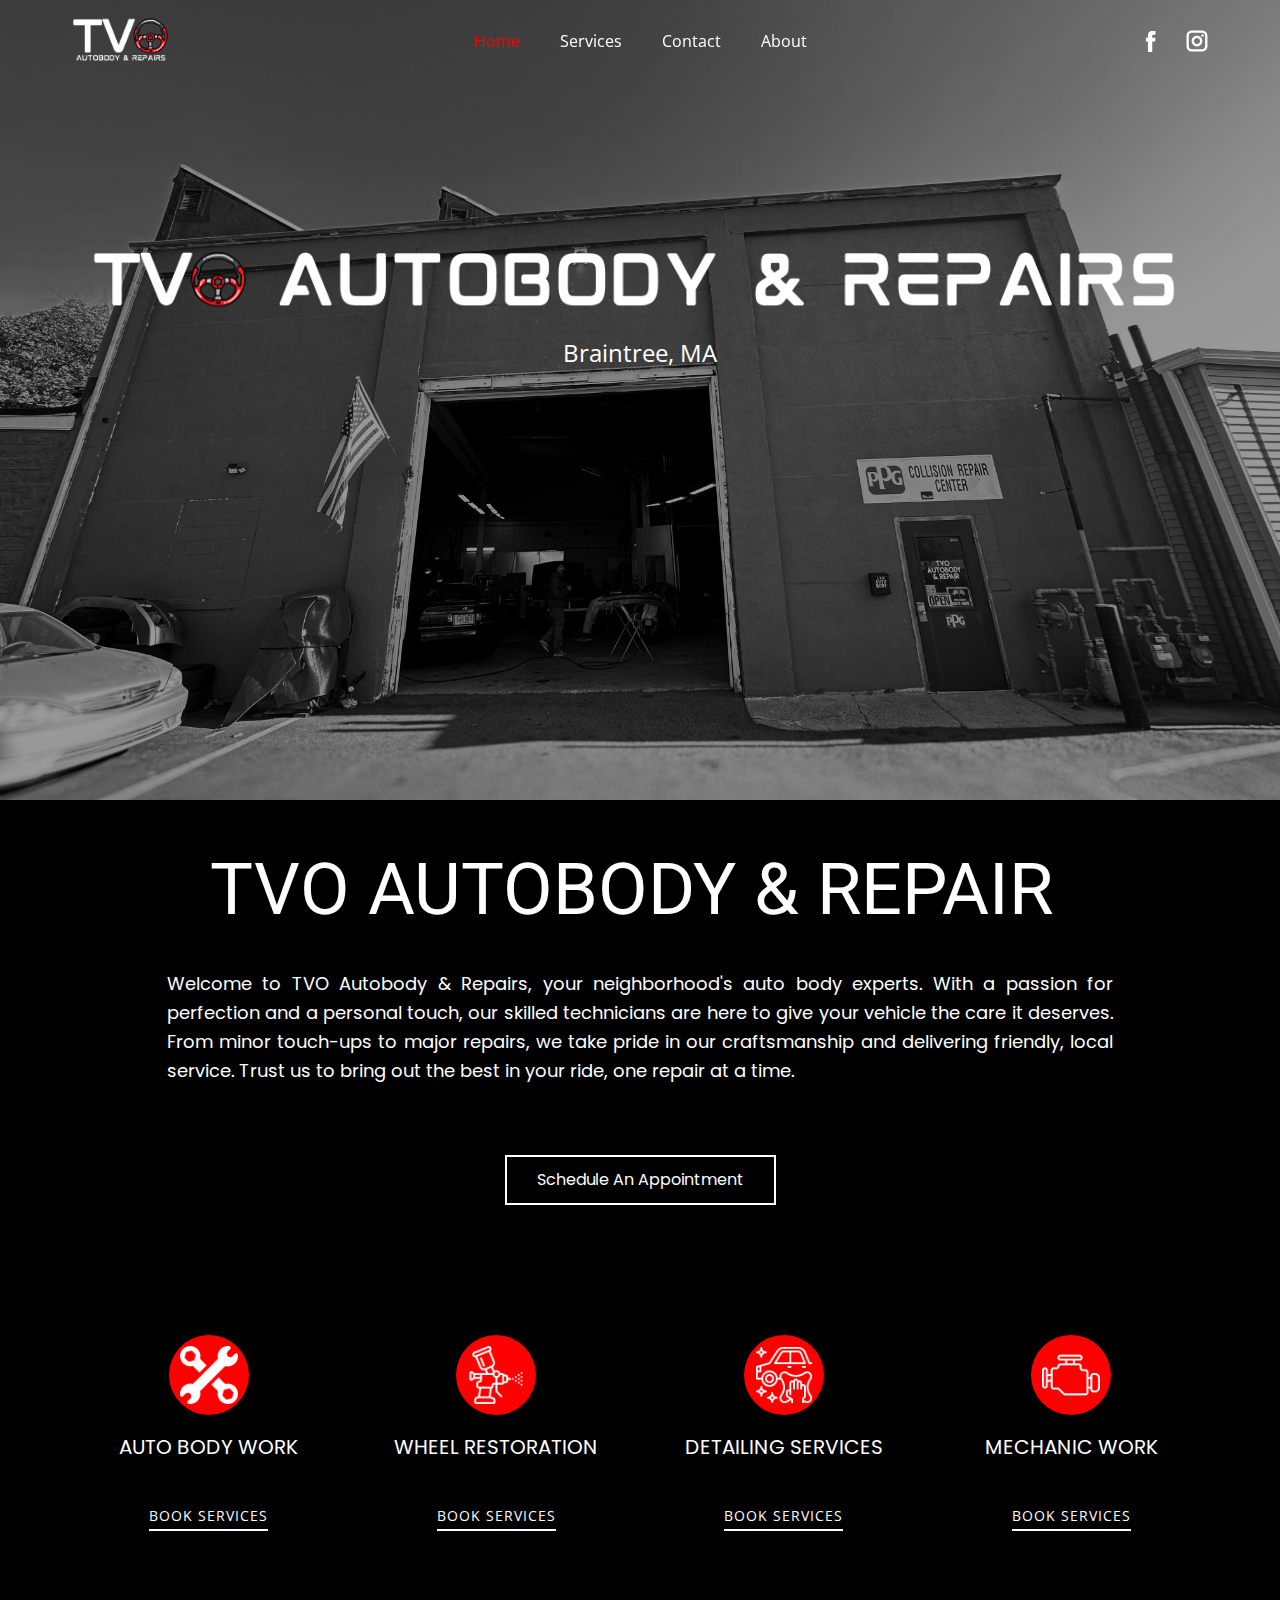
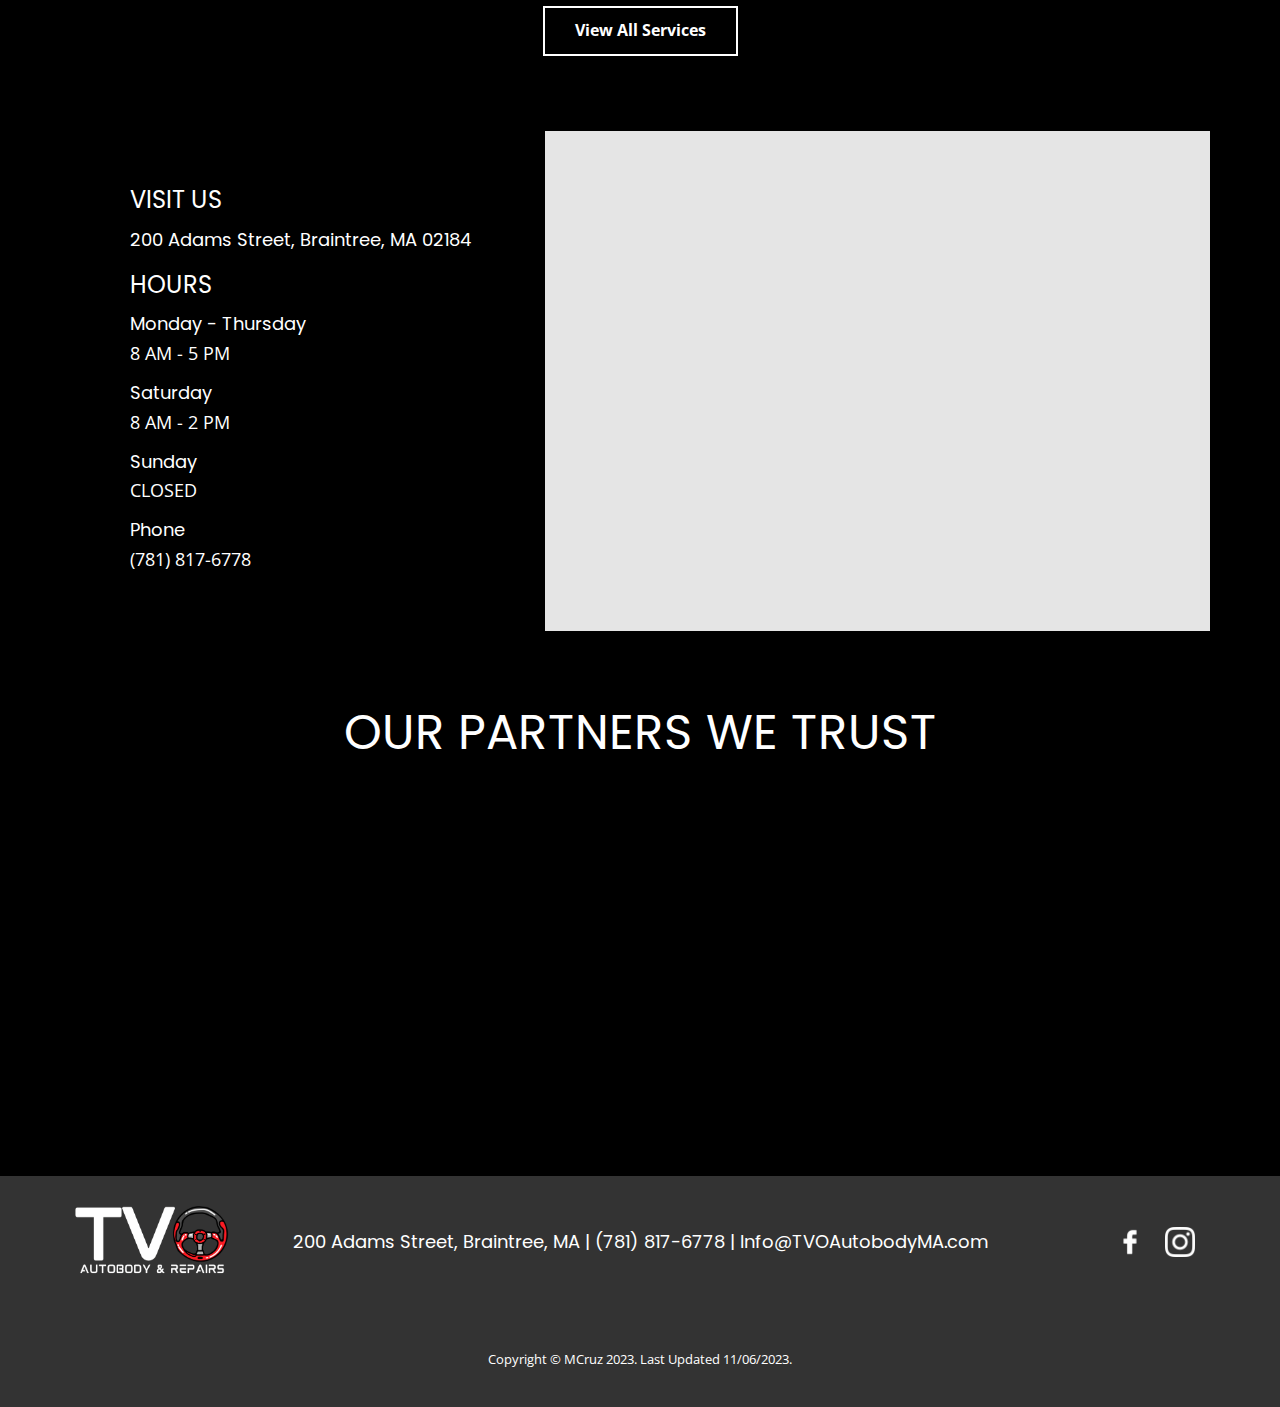
<file: Home.html>
<!DOCTYPE html>
<html style="font-size: 16px;" lang="en"><head>
    <meta name="viewport" content="width=device-width, initial-scale=1.0">
    <meta charset="utf-8">
    <meta name="keywords" content="TVO&amp;apos;s Autobody and Repair">
    <meta name="description" content="">
    <title>TVO AutoBody & Repair</title>
    <link rel="icon" href="favicon.ico"> 
    <link rel="stylesheet" href="nicepage.css" media="screen">
<link rel="stylesheet" href="Home.css" media="screen">
    <script class="u-script" type="text/javascript" src="jquery.js" defer=""></script>
    <script class="u-script" type="text/javascript" src="nicepage.js" defer=""></script>
    <meta name="generator" content="Nicepage 5.21.3, nicepage.com">
    <meta name="referrer" content="origin">
    <link id="u-theme-google-font" rel="stylesheet" href="https://fonts.googleapis.com/css?family=Roboto:100,100i,300,300i,400,400i,500,500i,700,700i,900,900i|Open+Sans:300,300i,400,400i,500,500i,600,600i,700,700i,800,800i">
    <link id="u-page-google-font" rel="stylesheet" href="https://fonts.googleapis.com/css?family=Poppins:100,100i,200,200i,300,300i,400,400i,500,500i,600,600i,700,700i,800,800i,900,900i">
    
    
    
    
    
    
    
    
    <script type="application/ld+json">{
		"@context": "http://schema.org",
		"@type": "Organization",
		"name": "",
		"logo": "images/TVOsmall1.png",
		"sameAs": [
				"https://www.facebook.com/TVOAutoBody",
				"https://www.instagram.com/tvoautobodyandrepairs/"
		]
}</script>
    <meta name="theme-color" content="#ff0000">
    <meta property="og:title" content="Home">
    <meta property="og:type" content="website">
  <meta data-intl-tel-input-cdn-path="intlTelInput/"></head>
  <body data-path-to-root="./" data-include-products="false" class="u-body u-overlap u-overlap-transparent u-palette-4-base u-xl-mode" data-lang="en"><header class="u-black u-clearfix u-header u-sticky u-sticky-97f3 u-header" id="sec-994e"><div class="u-clearfix u-sheet u-sheet-1">
        <a href="Home.html" class="u-image u-logo u-image-1" data-image-width="985" data-image-height="459">
          <img src="images/TVOsmall1.png" class="u-logo-image u-logo-image-1">
        </a>
        <nav class="u-menu u-menu-dropdown u-offcanvas u-menu-1" data-responsive-from="SM">
          <div class="menu-collapse" style="font-size: 1rem; letter-spacing: 0px;">
            <a class="u-button-style u-custom-left-right-menu-spacing u-custom-padding-bottom u-custom-text-active-color u-custom-text-color u-custom-text-hover-color u-custom-top-bottom-menu-spacing u-nav-link u-text-active-palette-1-base u-text-hover-palette-2-base u-text-white" href="#" style="">
              <svg class="u-svg-link" viewBox="0 0 24 24"><use xmlns:xlink="http://www.w3.org/1999/xlink" xlink:href="#menu-hamburger"></use></svg>
              <svg class="u-svg-content" version="1.1" id="menu-hamburger" viewBox="0 0 16 16" x="0px" y="0px" xmlns:xlink="http://www.w3.org/1999/xlink" xmlns="http://www.w3.org/2000/svg"><g><rect y="1" width="16" height="2"></rect><rect y="7" width="16" height="2"></rect><rect y="13" width="16" height="2"></rect>
</g></svg>
            </a>
          </div>
          <div class="u-custom-menu u-nav-container">
            <ul class="u-nav u-unstyled u-nav-1"><li class="u-nav-item"><a class="u-button-style u-nav-link u-text-active-palette-1-base u-text-body-alt-color u-text-hover-palette-1-base" href="Home.html" style="padding: 10px 20px;">Home</a>
</li><li class="u-nav-item"><a class="u-button-style u-nav-link u-text-active-palette-1-base u-text-body-alt-color u-text-hover-palette-1-base" href="Services.html" style="padding: 10px 20px;">Services</a>
</li><li class="u-nav-item"><a class="u-button-style u-nav-link u-text-active-palette-1-base u-text-body-alt-color u-text-hover-palette-1-base" href="Contact.html" style="padding: 10px 20px;">Contact</a>
</li><li class="u-nav-item"><a class="u-button-style u-nav-link u-text-active-palette-1-base u-text-body-alt-color u-text-hover-palette-1-base" href="About.html" style="padding: 10px 20px;">About</a>
</li></ul>
          </div>
          <div class="u-custom-menu u-nav-container-collapse">
            <div class="u-black u-container-style u-inner-container-layout u-opacity u-opacity-95 u-sidenav">
              <div class="u-inner-container-layout u-sidenav-overflow">
                <div class="u-menu-close"></div>
                <ul class="u-align-center u-nav u-popupmenu-items u-text-active-palette-1-base u-unstyled u-nav-2"><li class="u-nav-item"><a class="u-button-style u-nav-link" href="Home.html">Home</a>
</li><li class="u-nav-item"><a class="u-button-style u-nav-link" href="Services.html">Services</a>
</li><li class="u-nav-item"><a class="u-button-style u-nav-link" href="Contact.html">Contact</a>
</li><li class="u-nav-item"><a class="u-button-style u-nav-link" href="About.html">About</a>
</li></ul>
              </div>
            </div>
            <div class="u-black u-menu-overlay u-opacity u-opacity-70"></div>
          </div>
        </nav>
        <div class="u-social-icons u-spacing-20 u-social-icons-1">
          <a class="u-social-url" title="facebook" target="_blank" href="https://www.facebook.com/TVOAutoBody"><span class="u-icon u-social-facebook u-social-icon u-text-white u-icon-1"><svg class="u-svg-link" preserveAspectRatio="xMidYMin slice" viewBox="0 0 112 112" style=""><use xmlns:xlink="http://www.w3.org/1999/xlink" xlink:href="#svg-11c4"></use></svg><svg class="u-svg-content" viewBox="0 0 112 112" x="0" y="0" id="svg-11c4"><path fill="currentColor" d="M75.5,28.8H65.4c-1.5,0-4,0.9-4,4.3v9.4h13.9l-1.5,15.8H61.4v45.1H42.8V58.3h-8.8V42.4h8.8V32.2
c0-7.4,3.4-18.8,18.8-18.8h13.8v15.4H75.5z"></path></svg></span>
          </a>
          <a class="u-social-url" title="instagram" target="_blank" href="https://www.instagram.com/tvoautobodyandrepairs/"><span class="u-icon u-social-icon u-social-instagram u-text-white u-icon-2"><svg class="u-svg-link" preserveAspectRatio="xMidYMin slice" viewBox="0 0 112 112" style=""><use xmlns:xlink="http://www.w3.org/1999/xlink" xlink:href="#svg-dbaf"></use></svg><svg class="u-svg-content" viewBox="0 0 112 112" x="0" y="0" id="svg-dbaf"><path fill="currentColor" d="M55.9,32.9c-12.8,0-23.2,10.4-23.2,23.2s10.4,23.2,23.2,23.2s23.2-10.4,23.2-23.2S68.7,32.9,55.9,32.9z
	 M55.9,69.4c-7.4,0-13.3-6-13.3-13.3c-0.1-7.4,6-13.3,13.3-13.3s13.3,6,13.3,13.3C69.3,63.5,63.3,69.4,55.9,69.4z"></path><path fill="#FFFFFF" d="M79.7,26.8c-3,0-5.4,2.5-5.4,5.4s2.5,5.4,5.4,5.4c3,0,5.4-2.5,5.4-5.4S82.7,26.8,79.7,26.8z"></path><path fill="currentColor" d="M78.2,11H33.5C21,11,10.8,21.3,10.8,33.7v44.7c0,12.6,10.2,22.8,22.7,22.8h44.7c12.6,0,22.7-10.2,22.7-22.7
	V33.7C100.8,21.1,90.6,11,78.2,11z M91,78.4c0,7.1-5.8,12.8-12.8,12.8H33.5c-7.1,0-12.8-5.8-12.8-12.8V33.7
	c0-7.1,5.8-12.8,12.8-12.8h44.7c7.1,0,12.8,5.8,12.8,12.8V78.4z"></path></svg></span>
          </a>
        </div>
      </div><style class="u-sticky-style" data-style-id="97f3">.u-sticky-fixed.u-sticky-97f3:before, .u-body.u-sticky-fixed .u-sticky-97f3:before {
borders: top right bottom left !important; border-color: #000000 !important; border-width: 2px !important
}</style></header>
    <section class="u-align-center u-clearfix u-image u-shading u-section-1" src="" id="sec-58e8" data-image-width="1280" data-image-height="853">
      <div class="u-clearfix u-sheet u-sheet-1">
        <img class="u-align-center-xs u-image u-image-contain u-image-default u-image-1" src="images/TVOlong1.png" alt="" data-image-width="1216" data-image-height="123">
        <p class="u-align-center-xs u-large-text u-text u-text-variant u-text-1">Braintree, MA</p>
      </div>
    </section>
    <section class="u-black u-clearfix u-section-2" id="sec-1299">
      <div class="u-clearfix u-sheet u-sheet-1">
        <h1 class="u-align-center u-text u-text-default u-text-1">TVO AUTOBODY &amp; REPAIR&nbsp;</h1>
        <p class="u-align-justify u-custom-font u-text u-text-2">Welcome to TVO Autobody &amp; Repairs, your neighborhood's auto body experts. With a passion for perfection and a personal touch, our skilled technicians are here to give your vehicle the care it deserves. From minor touch-ups to major repairs, we take pride in our craftsmanship and delivering friendly, local service. Trust us to bring out the best in your ride, one repair at a time.</p>
        <a href="tel:(781) 817-6778" class="u-align-center u-border-2 u-border-white u-btn u-button-style u-custom-font u-hover-white u-none u-btn-1">Schedule An Appointment</a>
      </div>
    </section>
    <section class="u-align-center u-black u-clearfix u-section-3" id="sec-455c">
      <div class="u-align-left u-clearfix u-sheet u-sheet-1">
        <div class="u-expanded-width u-list u-list-1">
          <div class="u-repeater u-repeater-1">
            <div class="u-container-style u-list-item u-repeater-item">
              <div class="u-container-layout u-similar-container u-valign-bottom u-container-layout-1"><span class="u-file-icon u-icon u-icon-circle u-palette-1-base u-text-white u-icon-1"><img src="images/842482-8ca043e1.png" alt=""></span>
                <h3 class="u-align-center u-custom-font u-text u-text-default u-text-1">AUTO BODY WORK</h3>
                <a href="Contact.html" class="u-active-none u-border-2 u-border-hover-palette-1-base u-border-no-left u-border-no-right u-border-no-top u-border-white u-btn u-button-style u-hover-none u-none u-text-body-alt-color u-text-hover-palette-1-base u-btn-1">Book Services</a>
              </div>
            </div>
            <div class="u-align-center u-container-style u-list-item u-repeater-item">
              <div class="u-container-layout u-similar-container u-valign-bottom u-container-layout-2"><span class="u-file-icon u-icon u-icon-circle u-palette-1-base u-text-white u-icon-2"><img src="images/1814409-9bbe6397.png" alt=""></span>
                <h3 class="u-align-center u-custom-font u-text u-text-default u-text-2">WHEEL RESTORATION</h3>
                <a href="Contact.html" class="u-active-none u-border-2 u-border-hover-palette-1-base u-border-no-left u-border-no-right u-border-no-top u-border-white u-btn u-button-style u-hover-none u-none u-text-body-alt-color u-text-hover-palette-1-base u-btn-2">Book Services</a>
              </div>
            </div>
            <div class="u-container-style u-list-item u-repeater-item">
              <div class="u-container-layout u-similar-container u-valign-bottom u-container-layout-3"><span class="u-file-icon u-icon u-icon-circle u-palette-1-base u-text-white u-icon-3"><img src="images/2052357-6501322a.png" alt=""></span>
                <h3 class="u-align-center u-custom-font u-text u-text-default u-text-3">DETAILING SERVICES</h3>
                <a href="Contact.html" class="u-active-none u-border-2 u-border-hover-palette-1-base u-border-no-left u-border-no-right u-border-no-top u-border-white u-btn u-button-style u-hover-none u-none u-text-body-alt-color u-text-hover-palette-1-base u-btn-3">Book Services</a>
              </div>
            </div>
            <div class="u-container-style u-list-item u-repeater-item">
              <div class="u-container-layout u-similar-container u-valign-bottom u-container-layout-4"><span class="u-file-icon u-icon u-icon-circle u-palette-1-base u-text-white u-icon-4"><img src="images/5557384-623b0254.png" alt=""></span>
                <h3 class="u-align-center u-custom-font u-text u-text-default u-text-4">MECHANIC WORK</h3>
                <a href="Contact.html" class="u-active-none u-border-2 u-border-hover-palette-1-base u-border-no-left u-border-no-right u-border-no-top u-border-white u-btn u-button-style u-hover-none u-none u-text-body-alt-color u-text-hover-palette-1-base u-btn-4">Book Services</a>
              </div>
            </div>
          </div>
        </div>
        <a href="Services.html" class="u-align-center u-border-2 u-border-white u-btn u-button-style u-hover-white u-none u-btn-5">View All Services</a>
      </div>
    </section>
    <section class="u-black u-clearfix u-section-4" id="sec-7c2d">
      <div class="u-clearfix u-sheet u-valign-middle u-sheet-1">
        <div class="data-layout-selected u-clearfix u-expanded-width u-layout-wrap u-layout-wrap-1">
          <div class="u-layout">
            <div class="u-layout-row">
              <div class="u-align-left u-container-style u-layout-cell u-left-cell u-size-25 u-layout-cell-1">
                <div class="u-container-layout u-container-layout-1">
                  <h4 class="u-custom-font u-text u-text-1">VISIT US</h4>
                  <p class="u-custom-font u-text u-text-2">200 Adams Street, Braintree, MA 02184</p>
                  <h4 class="u-custom-font u-text u-text-3">HOURS</h4>
                  <p class="u-custom-font u-text u-text-4">Monday - Thursday</p>
                  <p class="u-text u-text-5">8 AM - 5 PM</p>
                  <p class="u-custom-font u-text u-text-6">Saturday</p>
                  <p class="u-text u-text-7">8 AM - 2 PM</p>
                  <p class="u-custom-font u-text u-text-8">Sunday</p>
                  <p class="u-text u-text-9">CLOSED</p>
                  <p class="u-custom-font u-text u-text-10">Phone</p>
                  <p class="u-text u-text-11">(781) 817-6778</p>
                </div>
              </div>
              <div class="u-container-style u-layout-cell u-right-cell u-size-35 u-layout-cell-2">
                <div class="u-container-layout u-container-layout-2">
                  <div class="u-expanded u-grey-10 u-map">
                    <div class="embed-responsive">
                      <iframe src="https://www.google.com/maps/embed?pb=!1m18!1m12!1m3!1d4426.694320238798!2d-70.99140983902976!3d42.22589828115628!2m3!1f0!2f0!3f0!3m2!1i1024!2i768!4f13.1!3m3!1m2!1s0x89e36321a045ce2b%3A0x2251f88db87df566!2sTVO%20Autobody%20%26%20Repairs!5e0!3m2!1sen!2sus!4v1699257951913!5m2!1sen!2sus" width="600" height="450" style="border:0;" allowfullscreen="" loading="lazy" referrerpolicy="no-referrer-when-downgrade"></iframe>
                    </div>
                  </div>
                </div>
              </div>
            </div>
          </div>
        </div>
      </div>
    </section>
    <section class="u-black u-clearfix u-section-5" id="sec-6d2a">
      <div class="u-clearfix u-sheet u-sheet-1">
        <h2 class="u-align-center u-custom-font u-text u-text-default u-text-1">OUR PARTNERS WE TRUST</h2>
      </div>
    </section>
    
    
    
    
    <footer class="u-align-center-md u-align-center-sm u-align-center-xs u-clearfix u-footer u-grey-80" id="sec-6a10"><div class="u-clearfix u-sheet u-sheet-1">
        <a href="Home.html" class="u-image u-logo u-image-1" data-image-width="985" data-image-height="459">
          <img src="images/TVOsmall1.png" class="u-logo-image u-logo-image-1">
        </a>
        <div class="u-align-left u-social-icons u-spacing-20 u-social-icons-1">
          <a class="u-social-url" title="facebook" target="_blank" href="https://www.facebook.com/TVOAutoBody"><span class="u-file-icon u-icon u-social-facebook u-social-icon u-text-white u-icon-1"><img src="images/3128208-b6c8d2ba.png" alt=""></span>
          </a>
          <a class="u-social-url" title="instagram" target="_blank" href="https://www.instagram.com/tvoautobodyandrepairs/"><span class="u-file-icon u-icon u-social-icon u-social-instagram u-text-white u-icon-2"><img src="images/2111491-ac95b298.png" alt=""></span>
          </a>
        </div>
        <p class="u-align-center-lg u-align-center-md u-align-center-xl u-custom-font u-text u-text-1">200 Adams Street, Braintree, MA | (781) 817-6778 | Info@TVOAutobodyMA.com</p>
      </div></footer>
      <section class="u-backlink u-clearfix u-grey-80">
        <p class="u-text">
          <span>Copyright © MCruz 2023. Last Updated 11/06/2023.</span>
        </p>
      </section>
  
</body></html>
</file>
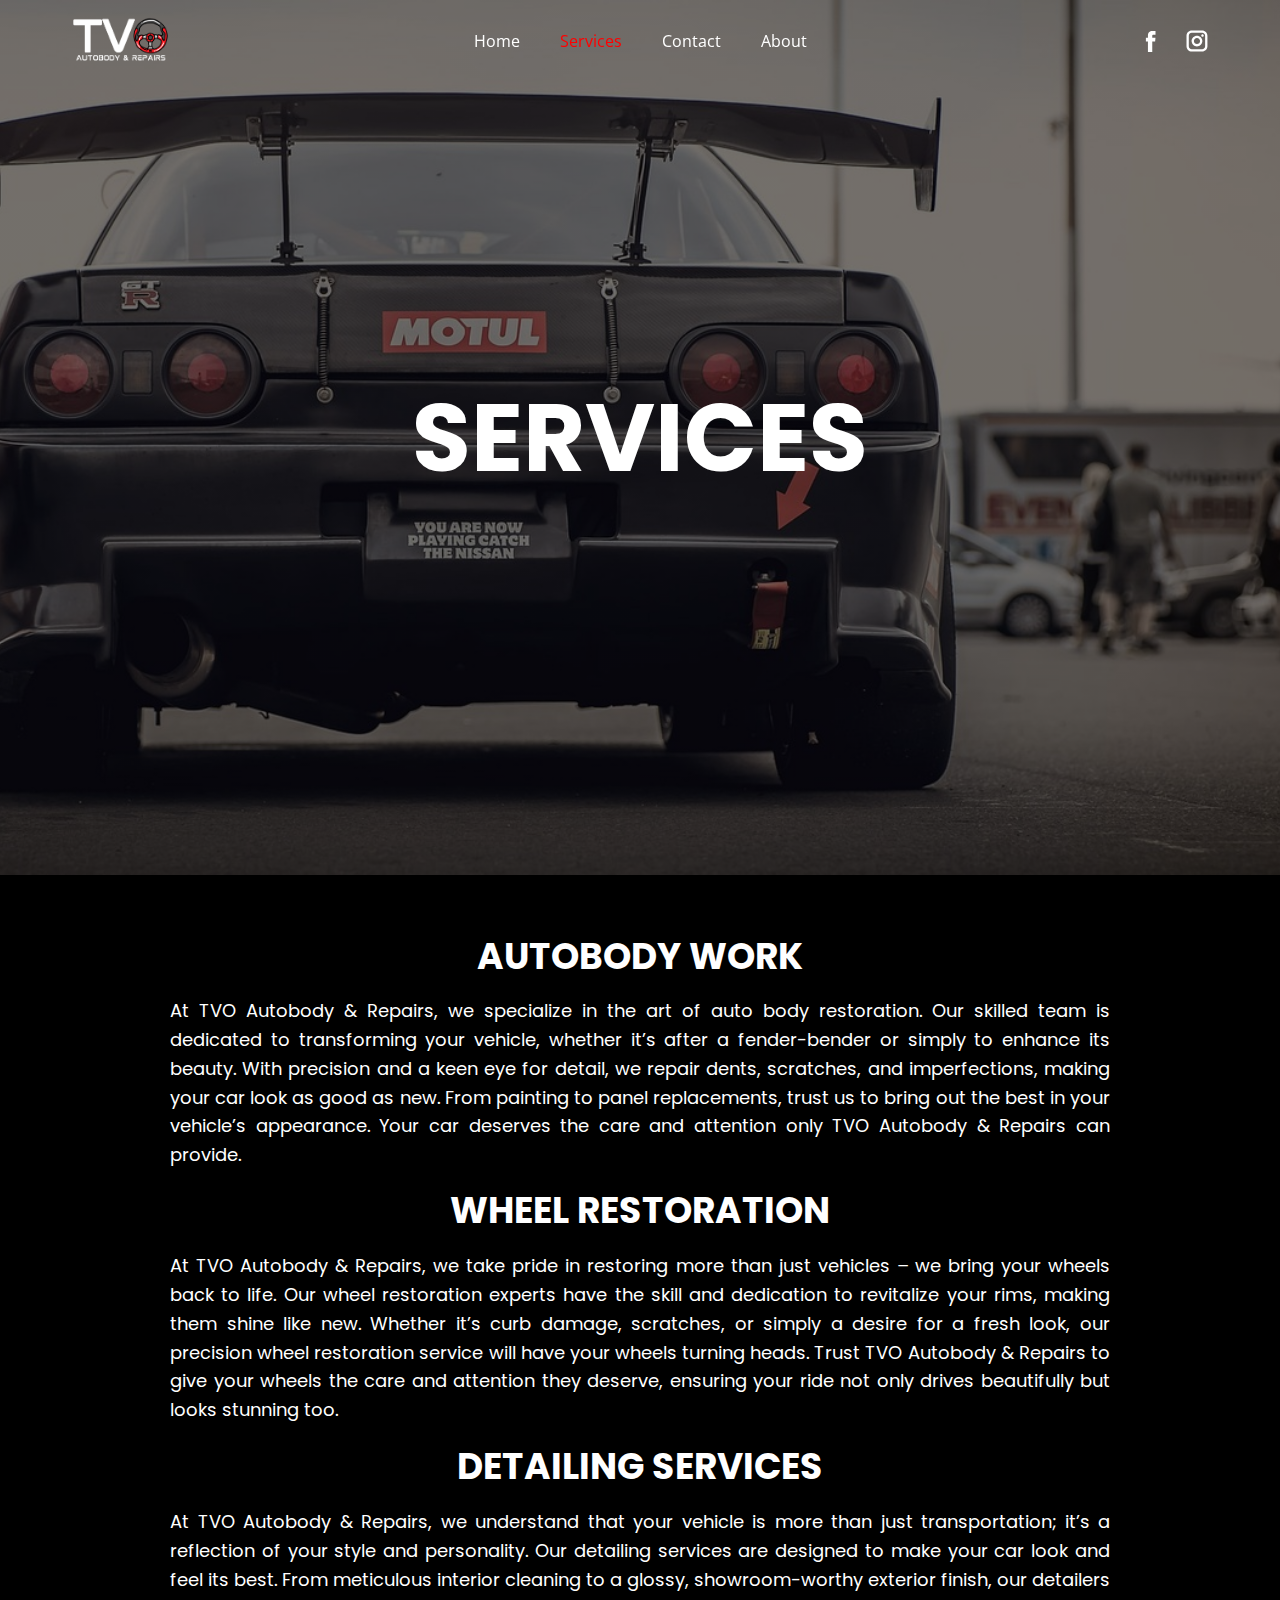
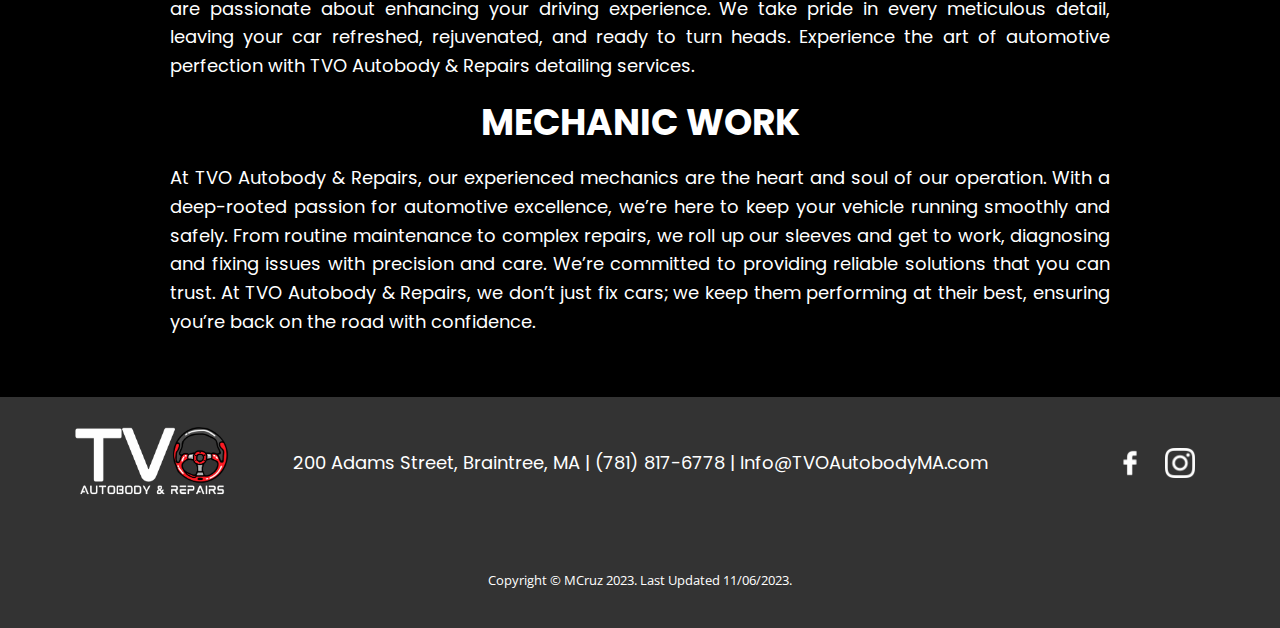
<file: Services.html>
<!DOCTYPE html>
<html style="font-size: 16px;" lang="en"><head>
    <meta name="viewport" content="width=device-width, initial-scale=1.0">
    <meta charset="utf-8">
    <meta name="keywords" content="INTUITIVE">
    <meta name="description" content="">
    <title>TVO AutoBody & Repair</title>
    <link rel="icon" href="favicon.ico"> 
    <link rel="stylesheet" href="nicepage.css" media="screen">
<link rel="stylesheet" href="Services.css" media="screen">
    <script class="u-script" type="text/javascript" src="jquery.js" defer=""></script>
    <script class="u-script" type="text/javascript" src="nicepage.js" defer=""></script>
    <meta name="generator" content="Nicepage 5.21.3, nicepage.com">
    <meta name="referrer" content="origin">
    <link id="u-theme-google-font" rel="stylesheet" href="https://fonts.googleapis.com/css?family=Roboto:100,100i,300,300i,400,400i,500,500i,700,700i,900,900i|Open+Sans:300,300i,400,400i,500,500i,600,600i,700,700i,800,800i">
    <link id="u-page-google-font" rel="stylesheet" href="https://fonts.googleapis.com/css?family=Poppins:100,100i,200,200i,300,300i,400,400i,500,500i,600,600i,700,700i,800,800i,900,900i">
    
    
    
    
    
    <script type="application/ld+json">{
		"@context": "http://schema.org",
		"@type": "Organization",
		"name": "",
		"logo": "images/TVOsmall1.png",
		"sameAs": [
				"https://www.facebook.com/TVOAutoBody",
				"https://www.instagram.com/tvoautobodyandrepairs/"
		]
}</script>
    <meta name="theme-color" content="#ff0000">
    <meta property="og:title" content="Services">
    <meta property="og:type" content="website">
  <meta data-intl-tel-input-cdn-path="intlTelInput/"></head>
  <body data-path-to-root="./" data-include-products="false" class="u-body u-overlap u-overlap-contrast u-overlap-transparent u-xl-mode" data-lang="en"><header class="u-black u-clearfix u-header u-sticky u-sticky-97f3 u-header" id="sec-994e"><div class="u-clearfix u-sheet u-sheet-1">
        <a href="Home.html" class="u-image u-logo u-image-1" data-image-width="985" data-image-height="459">
          <img src="images/TVOsmall1.png" class="u-logo-image u-logo-image-1">
        </a>
        <nav class="u-menu u-menu-dropdown u-offcanvas u-menu-1" data-responsive-from="SM">
          <div class="menu-collapse" style="font-size: 1rem; letter-spacing: 0px;">
            <a class="u-button-style u-custom-left-right-menu-spacing u-custom-padding-bottom u-custom-text-active-color u-custom-text-color u-custom-text-hover-color u-custom-top-bottom-menu-spacing u-nav-link u-text-active-palette-1-base u-text-hover-palette-2-base u-text-white" href="#" style="">
              <svg class="u-svg-link" viewBox="0 0 24 24"><use xmlns:xlink="http://www.w3.org/1999/xlink" xlink:href="#menu-hamburger"></use></svg>
              <svg class="u-svg-content" version="1.1" id="menu-hamburger" viewBox="0 0 16 16" x="0px" y="0px" xmlns:xlink="http://www.w3.org/1999/xlink" xmlns="http://www.w3.org/2000/svg"><g><rect y="1" width="16" height="2"></rect><rect y="7" width="16" height="2"></rect><rect y="13" width="16" height="2"></rect>
</g></svg>
            </a>
          </div>
          <div class="u-custom-menu u-nav-container">
            <ul class="u-nav u-unstyled u-nav-1"><li class="u-nav-item"><a class="u-button-style u-nav-link u-text-active-palette-1-base u-text-body-alt-color u-text-hover-palette-1-base" href="Home.html" style="padding: 10px 20px;">Home</a>
</li><li class="u-nav-item"><a class="u-button-style u-nav-link u-text-active-palette-1-base u-text-body-alt-color u-text-hover-palette-1-base" href="Services.html" style="padding: 10px 20px;">Services</a>
</li><li class="u-nav-item"><a class="u-button-style u-nav-link u-text-active-palette-1-base u-text-body-alt-color u-text-hover-palette-1-base" href="Contact.html" style="padding: 10px 20px;">Contact</a>
</li><li class="u-nav-item"><a class="u-button-style u-nav-link u-text-active-palette-1-base u-text-body-alt-color u-text-hover-palette-1-base" href="About.html" style="padding: 10px 20px;">About</a>
</li></ul>
          </div>
          <div class="u-custom-menu u-nav-container-collapse">
            <div class="u-black u-container-style u-inner-container-layout u-opacity u-opacity-95 u-sidenav">
              <div class="u-inner-container-layout u-sidenav-overflow">
                <div class="u-menu-close"></div>
                <ul class="u-align-center u-nav u-popupmenu-items u-text-active-palette-1-base u-unstyled u-nav-2"><li class="u-nav-item"><a class="u-button-style u-nav-link" href="Home.html">Home</a>
</li><li class="u-nav-item"><a class="u-button-style u-nav-link" href="Services.html">Services</a>
</li><li class="u-nav-item"><a class="u-button-style u-nav-link" href="Contact.html">Contact</a>
</li><li class="u-nav-item"><a class="u-button-style u-nav-link" href="About.html">About</a>
</li></ul>
              </div>
            </div>
            <div class="u-black u-menu-overlay u-opacity u-opacity-70"></div>
          </div>
        </nav>
        <div class="u-social-icons u-spacing-20 u-social-icons-1">
          <a class="u-social-url" title="facebook" target="_blank" href="https://www.facebook.com/TVOAutoBody"><span class="u-icon u-social-facebook u-social-icon u-text-white u-icon-1"><svg class="u-svg-link" preserveAspectRatio="xMidYMin slice" viewBox="0 0 112 112" style=""><use xmlns:xlink="http://www.w3.org/1999/xlink" xlink:href="#svg-11c4"></use></svg><svg class="u-svg-content" viewBox="0 0 112 112" x="0" y="0" id="svg-11c4"><path fill="currentColor" d="M75.5,28.8H65.4c-1.5,0-4,0.9-4,4.3v9.4h13.9l-1.5,15.8H61.4v45.1H42.8V58.3h-8.8V42.4h8.8V32.2
c0-7.4,3.4-18.8,18.8-18.8h13.8v15.4H75.5z"></path></svg></span>
          </a>
          <a class="u-social-url" title="instagram" target="_blank" href="https://www.instagram.com/tvoautobodyandrepairs/"><span class="u-icon u-social-icon u-social-instagram u-text-white u-icon-2"><svg class="u-svg-link" preserveAspectRatio="xMidYMin slice" viewBox="0 0 112 112" style=""><use xmlns:xlink="http://www.w3.org/1999/xlink" xlink:href="#svg-dbaf"></use></svg><svg class="u-svg-content" viewBox="0 0 112 112" x="0" y="0" id="svg-dbaf"><path fill="currentColor" d="M55.9,32.9c-12.8,0-23.2,10.4-23.2,23.2s10.4,23.2,23.2,23.2s23.2-10.4,23.2-23.2S68.7,32.9,55.9,32.9z
	 M55.9,69.4c-7.4,0-13.3-6-13.3-13.3c-0.1-7.4,6-13.3,13.3-13.3s13.3,6,13.3,13.3C69.3,63.5,63.3,69.4,55.9,69.4z"></path><path fill="#FFFFFF" d="M79.7,26.8c-3,0-5.4,2.5-5.4,5.4s2.5,5.4,5.4,5.4c3,0,5.4-2.5,5.4-5.4S82.7,26.8,79.7,26.8z"></path><path fill="currentColor" d="M78.2,11H33.5C21,11,10.8,21.3,10.8,33.7v44.7c0,12.6,10.2,22.8,22.7,22.8h44.7c12.6,0,22.7-10.2,22.7-22.7
	V33.7C100.8,21.1,90.6,11,78.2,11z M91,78.4c0,7.1-5.8,12.8-12.8,12.8H33.5c-7.1,0-12.8-5.8-12.8-12.8V33.7
	c0-7.1,5.8-12.8,12.8-12.8h44.7c7.1,0,12.8,5.8,12.8,12.8V78.4z"></path></svg></span>
          </a>
        </div>
      </div><style class="u-sticky-style" data-style-id="97f3">.u-sticky-fixed.u-sticky-97f3:before, .u-body.u-sticky-fixed .u-sticky-97f3:before {
borders: top right bottom left !important; border-color: #000000 !important; border-width: 2px !important
}</style></header>
    <section class="u-align-center u-clearfix u-image u-shading u-section-1" src="" data-image-width="1280" data-image-height="720" id="sec-af55">
      <div class="u-clearfix u-sheet u-valign-middle u-sheet-1">
        <h1 class="u-custom-font u-text u-text-default u-title u-text-1">services</h1>
      </div>
    </section>
    <section class="u-black u-clearfix u-section-2" id="sec-2b01">
      <div class="u-clearfix u-sheet u-valign-middle u-sheet-1">
        <h3 class="u-align-center u-custom-font u-text u-text-default u-text-1">
          <span style="font-weight: 700;">AUTOBODY </span>WORK
        </h3>
        <p class="u-align-justify u-custom-font u-text u-text-2"> At TVO Autobody &amp; Repairs, we specialize in the art of auto body restoration. Our skilled team is dedicated to transforming your vehicle, whether it’s after a fender-bender or simply to enhance its beauty. With precision and a keen eye for detail, we repair dents, scratches, and imperfections, making your car look as good as new. From painting to panel replacements, trust us to bring out the best in your vehicle’s appearance. Your car deserves the care and attention only TVO Autobody &amp; Repairs can provide.</p>
        <h3 class="u-align-center u-custom-font u-text u-text-default u-text-3">Wheel restoration</h3>
        <p class="u-align-justify u-custom-font u-text u-text-4"> At TVO Autobody &amp; Repairs, we take pride in restoring more than just vehicles – we bring your wheels back to life. Our wheel restoration experts have the skill and dedication to revitalize your rims, making them shine like new. Whether it’s curb damage, scratches, or simply a desire for a fresh look, our precision wheel restoration service will have your wheels turning heads. Trust TVO Autobody &amp; Repairs to give your wheels the care and attention they deserve, ensuring your ride not only drives beautifully but looks stunning too.</p>
        <h3 class="u-align-center u-custom-font u-text u-text-default u-text-5">detailing services</h3>
        <p class="u-align-justify u-custom-font u-text u-text-6"> At TVO Autobody &amp; Repairs, we understand that your vehicle is more than just transportation; it’s a reflection of your style and personality. Our detailing services are designed to make your car look and feel its best. From meticulous interior cleaning to a glossy, showroom-worthy exterior finish, our detailers are passionate about enhancing your driving experience. We take pride in every meticulous detail, leaving your car refreshed, rejuvenated, and ready to turn heads. Experience the art of automotive perfection with TVO Autobody &amp; Repairs detailing services.</p>
        <h3 class="u-align-center u-custom-font u-text u-text-default u-text-7">Mechanic work</h3>
        <p class="u-align-justify u-custom-font u-text u-text-8"> At TVO Autobody &amp; Repairs, our experienced mechanics are the heart and soul of our operation. With a deep-rooted passion for automotive excellence, we’re here to keep your vehicle running smoothly and safely. From routine maintenance to complex repairs, we roll up our sleeves and get to work, diagnosing and fixing issues with precision and care. We’re committed to providing reliable solutions that you can trust. At TVO Autobody &amp; Repairs, we don’t just fix cars; we keep them performing at their best, ensuring you’re back on the road with confidence.</p>
      </div>
    </section>
    
    
    
    
    <footer class="u-align-center-md u-align-center-sm u-align-center-xs u-clearfix u-footer u-grey-80" id="sec-6a10"><div class="u-clearfix u-sheet u-sheet-1">
        <a href="Home.html" class="u-image u-logo u-image-1" data-image-width="985" data-image-height="459">
          <img src="images/TVOsmall1.png" class="u-logo-image u-logo-image-1">
        </a>
        <div class="u-align-left u-social-icons u-spacing-20 u-social-icons-1">
          <a class="u-social-url" title="facebook" target="_blank" href="https://www.facebook.com/TVOAutoBody"><span class="u-file-icon u-icon u-social-facebook u-social-icon u-text-white u-icon-1"><img src="images/3128208-b6c8d2ba.png" alt=""></span>
          </a>
          <a class="u-social-url" title="instagram" target="_blank" href="https://www.instagram.com/tvoautobodyandrepairs/"><span class="u-file-icon u-icon u-social-icon u-social-instagram u-text-white u-icon-2"><img src="images/2111491-ac95b298.png" alt=""></span>
          </a>
        </div>
        <p class="u-align-center-lg u-align-center-md u-align-center-xl u-custom-font u-text u-text-1">200 Adams Street, Braintree, MA | (781) 817-6778 | Info@TVOAutobodyMA.com</p>
      </div></footer>
      <section class="u-backlink u-clearfix u-grey-80">
        <p class="u-text">
          <span>Copyright © MCruz 2023. Last Updated 11/06/2023.</span>
        </p>
      </section>
  
</body></html>
</file>
